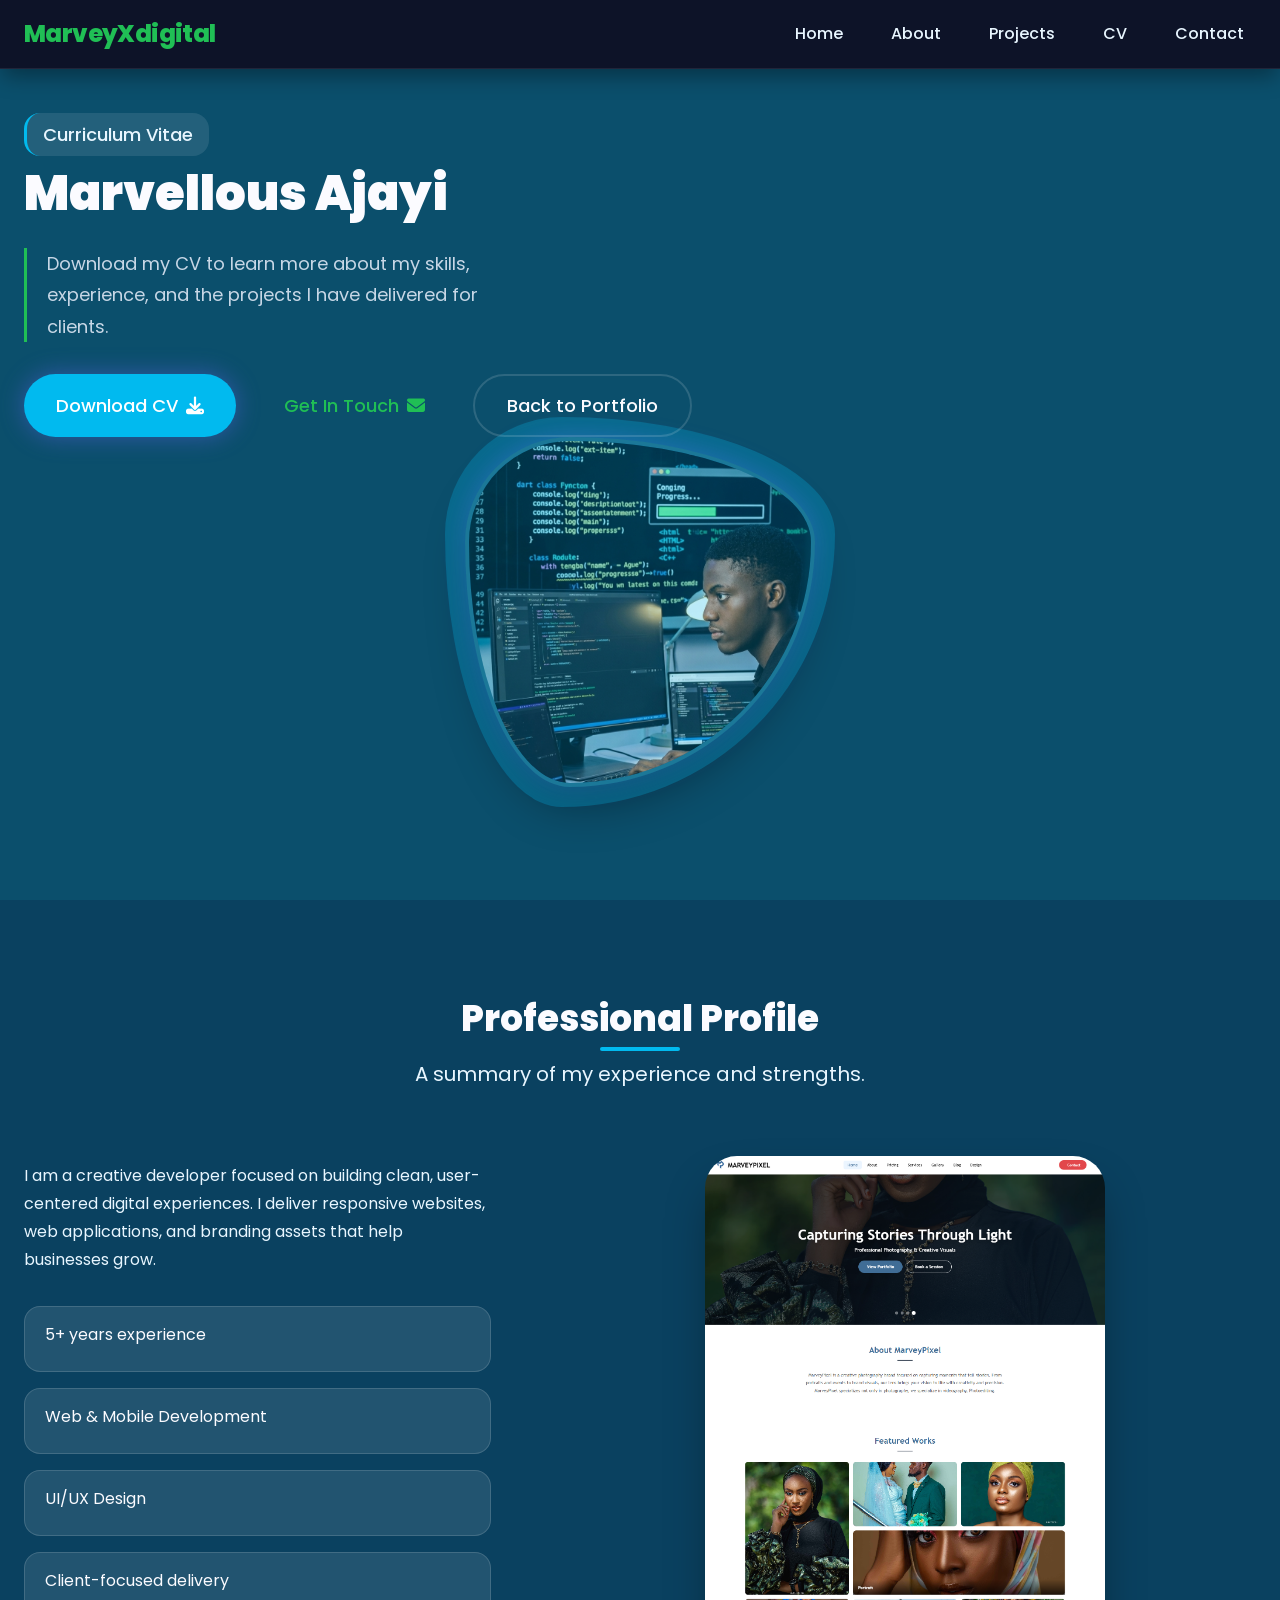
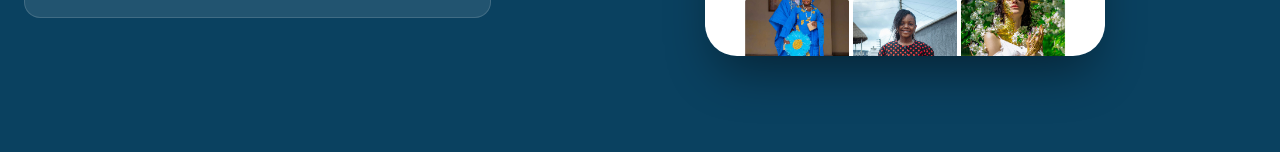
<file: cv.html>
<!doctype html>
<html lang="en">
  <!--
    ========================================
    CV PAGE - IMAGE CUSTOMIZATION GUIDE
    ========================================
    TO ADD YOUR PICTURE:
    1. Save your CV photo to the 'images/' folder
    2. Update the 'src' path in the <img> tags below (search for 'Hero img.png')
    3. Example: src="images/your-photo.jpg"
    
    Images on this page:
    - Hero image (top): Line ~86
    - About image (bottom): Line ~125
    
    For best results, use images that are at least 400x400px
    Supported formats: JPG, PNG, WebP
    ========================================
  -->
  <head>
    <meta charset="UTF-8" />
    <meta name="viewport" content="width=device-width, initial-scale=1.0" />
    <title>Marvellous Ajayi | CV</title>
    <meta
      name="description"
      content="View and download the CV of Marvellous Ajayi."
    />
    <link rel="stylesheet" href="css/style.css" />
    <link rel="stylesheet" href="css/responsive.css" />
    <link rel="stylesheet" href="css/animations.css" />
    <link rel="preconnect" href="https://fonts.googleapis.com" />
    <link rel="preconnect" href="https://fonts.gstatic.com" crossorigin />
    <link
      href="https://fonts.googleapis.com/css2?family=Poppins:wght@300;400;500;600;700;800;900&display=swap"
      rel="stylesheet"
    />
    <link
      rel="stylesheet"
      href="https://cdnjs.cloudflare.com/ajax/libs/font-awesome/6.5.1/css/all.min.css"
      integrity="sha512-DTOQO9RWCH3ppGqcWaEA1BIZOC6xxalwEsw9c2QQeAIftl+Vegovlnee1c9QX4TctnWMn13TZye+giMm8e2LwA=="
      crossorigin="anonymous"
      referrerpolicy="no-referrer"
    />
  </head>
  <body>
    <a href="#main" class="skip-link">Skip to main content</a>
    <header class="header" role="banner">
      <div class="container">
        <a href="index.html" class="logo" aria-label="Portfolio Home"
          >MarveyXdigital</a
        >
        <nav class="main-nav" role="navigation">
          <button
            class="mobile-menu-toggle"
            aria-label="Toggle menu"
            aria-expanded="false"
            aria-controls="nav-list"
          >
            <span></span>
            <span></span>
            <span></span>
          </button>
          <ul class="nav-list" id="nav-list">
            <li><a href="index.html" class="nav-link">Home</a></li>
            <li><a href="index.html#about" class="nav-link">About</a></li>
            <li><a href="projects.html" class="nav-link">Projects</a></li>
            <li><a href="cv.html" class="nav-link active">CV</a></li>
            <li><a href="index.html#contact" class="nav-link">Contact</a></li>
          </ul>
        </nav>
      </div>
    </header>

    <main id="main">
      <section class="section hero" aria-label="CV preview">
        <div class="container">
          <div class="hero-text">
            <div class="hero-greeting animate-on-scroll">
              <span class="greeting-text">Curriculum Vitae</span>
            </div>
            <h1 class="hero-title animate-on-scroll">Marvellous Ajayi</h1>
            <p class="hero-description animate-on-scroll">
              Download my CV to learn more about my skills, experience, and the
              projects I have delivered for clients.
            </p>
            <div class="hero-cta animate-on-scroll">
              <a href="cv.pdf" class="btn btn-primary btn-large" download>
                <span class="btn-text">Download CV</span>
                <span class="btn-icon"><i class="fas fa-download"></i></span>
              </a>
              <a
                href="mailto:ajayimarvellous22@gmail.com?subject=Hello%20Marvellous"
                class="btn btn-secondary btn-large"
              >
                <span class="btn-text">Get In Touch</span>
                <span class="btn-icon"><i class="fas fa-envelope"></i></span>
              </a>
              <a href="index.html" class="btn btn-outline btn-large">
                <span class="btn-text">Back to Portfolio</span>
              </a>
            </div>
          </div>
          <div class="hero-visual animate-on-scroll">
            <div class="hero-image-container">
              <div class="hero-image-bg"></div>
              <!-- TO CUSTOMIZE: Replace 'images/Hero img.png' with your own image path -->
              <img
                src="images/Hero img.png"
                alt="Marvellous Ajayi - Creative Developer"
                class="hero-image"
                id="cvHeroImage"
              />
            </div>
          </div>
        </div>
      </section>

      <section class="section about" aria-label="CV details">
        <div class="container">
          <div class="section-header">
            <h2 class="section-title">Professional Profile</h2>
            <p class="section-subtitle">
              A summary of my experience and strengths.
            </p>
          </div>
          <div class="about-content">
            <div class="about-text animate-on-scroll">
              <div class="about-intro">
                <p class="about-description">
                  I am a creative developer focused on building clean,
                  user-centered digital experiences. I deliver responsive
                  websites, web applications, and branding assets that help
                  businesses grow.
                </p>
              </div>
              <div class="about-highlights">
                <div class="highlight-item">5+ years experience</div>
                <div class="highlight-item">Web & Mobile Development</div>
                <div class="highlight-item">UI/UX Design</div>
                <div class="highlight-item">Client-focused delivery</div>
              </div>
            </div>
            <div class="about-image-wrapper animate-on-scroll">
              <div class="about-image">
                <!-- TO CUSTOMIZE: Replace 'images/Hero img.png' with your own CV photo -->
                <img
                  src="images/screenshot_3_29_2026_10-10-20 PM.png"
                  alt="Marvellous Ajayi"
                  id="cvAboutImage"
                />
              </div>
            </div>
          </div>
        </div>
      </section>
    </main>

    <script src="js/main.js"></script>
    <script>
      // Optional: Image upload helper for CV photos
      document.addEventListener("DOMContentLoaded", () => {
        // You can use this to Allow visitors to view your CV images
        // To change images: manually update the src attributes above, or upload new images to the images/ folder
        const cvHeroImage = document.getElementById("cvHeroImage");
        const cvAboutImage = document.getElementById("cvAboutImage");

        // Log message to help track image loading
        if (cvHeroImage) {
          cvHeroImage.addEventListener("error", () => {
            console.warn(
              "CV hero image not found. Please ensure the image file exists at the specified path.",
            );
          });
        }
      });
    </script>
  </body>
</html>
</file>
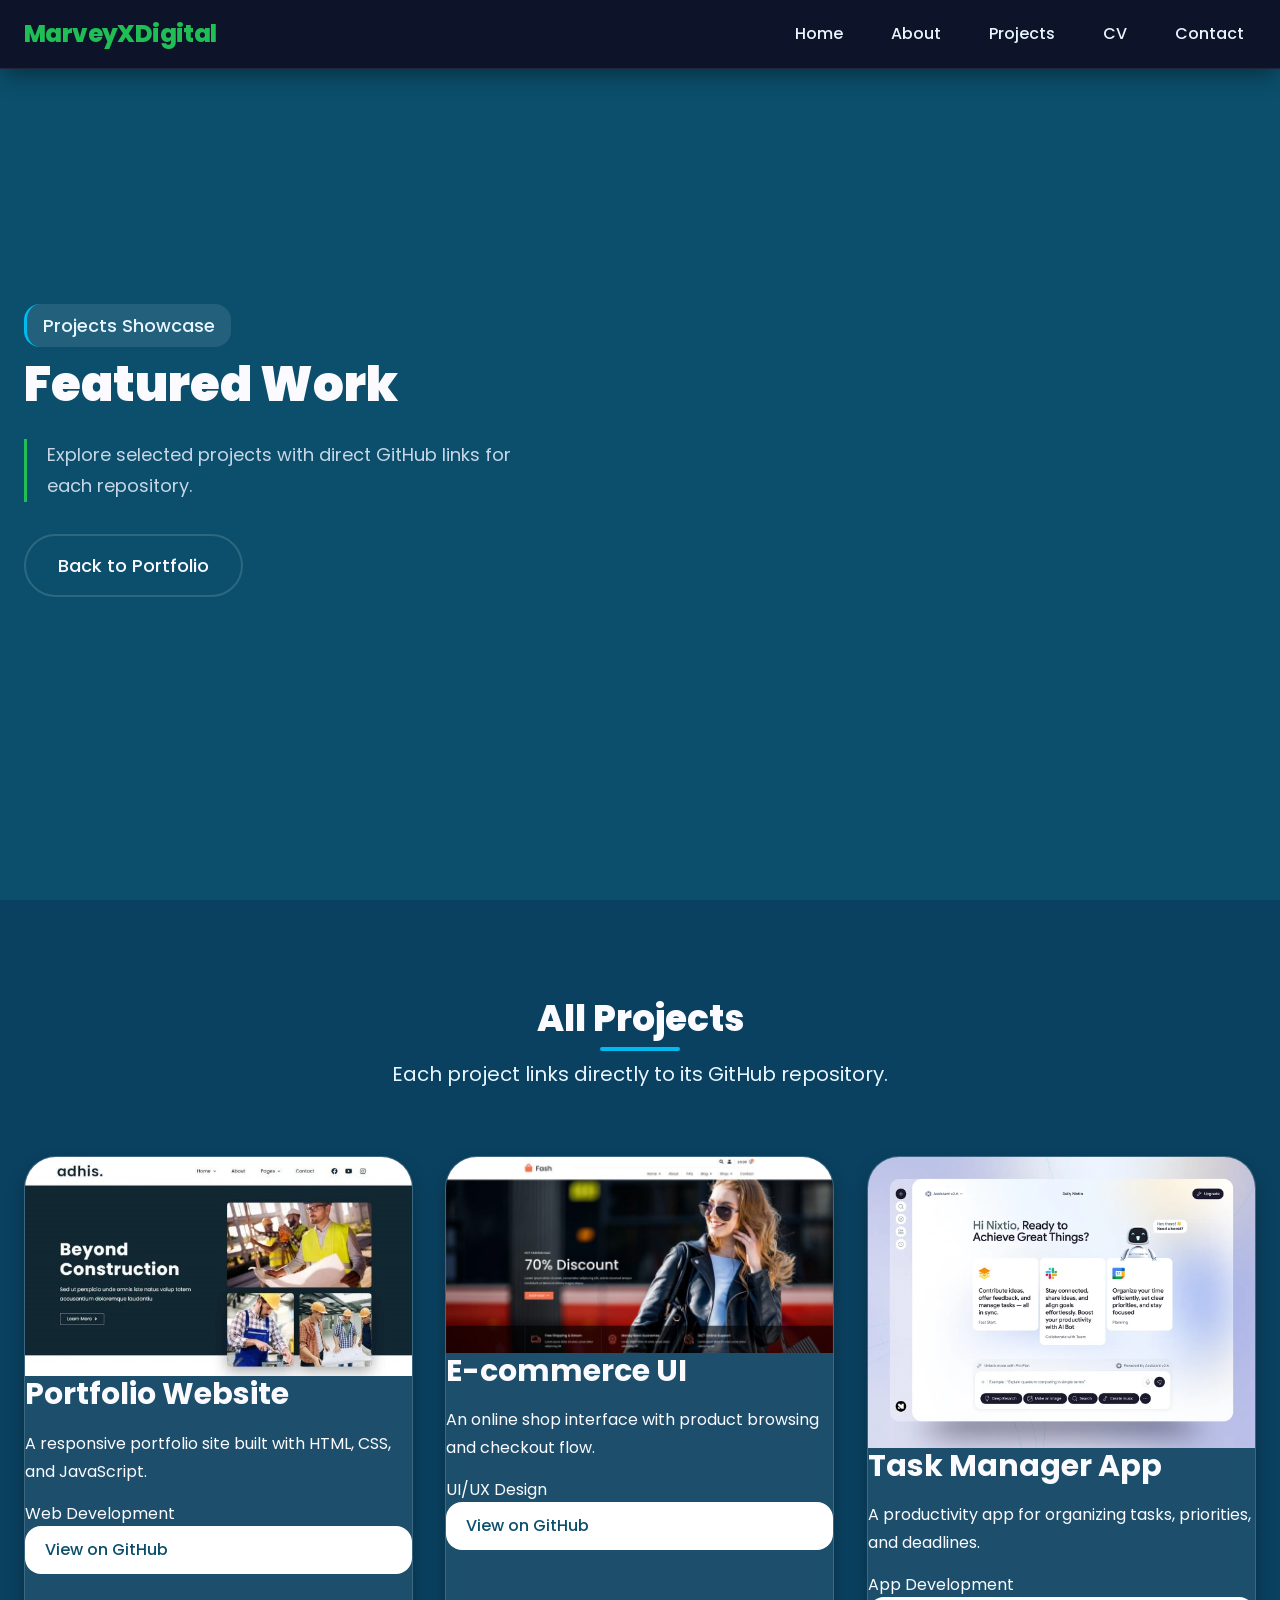
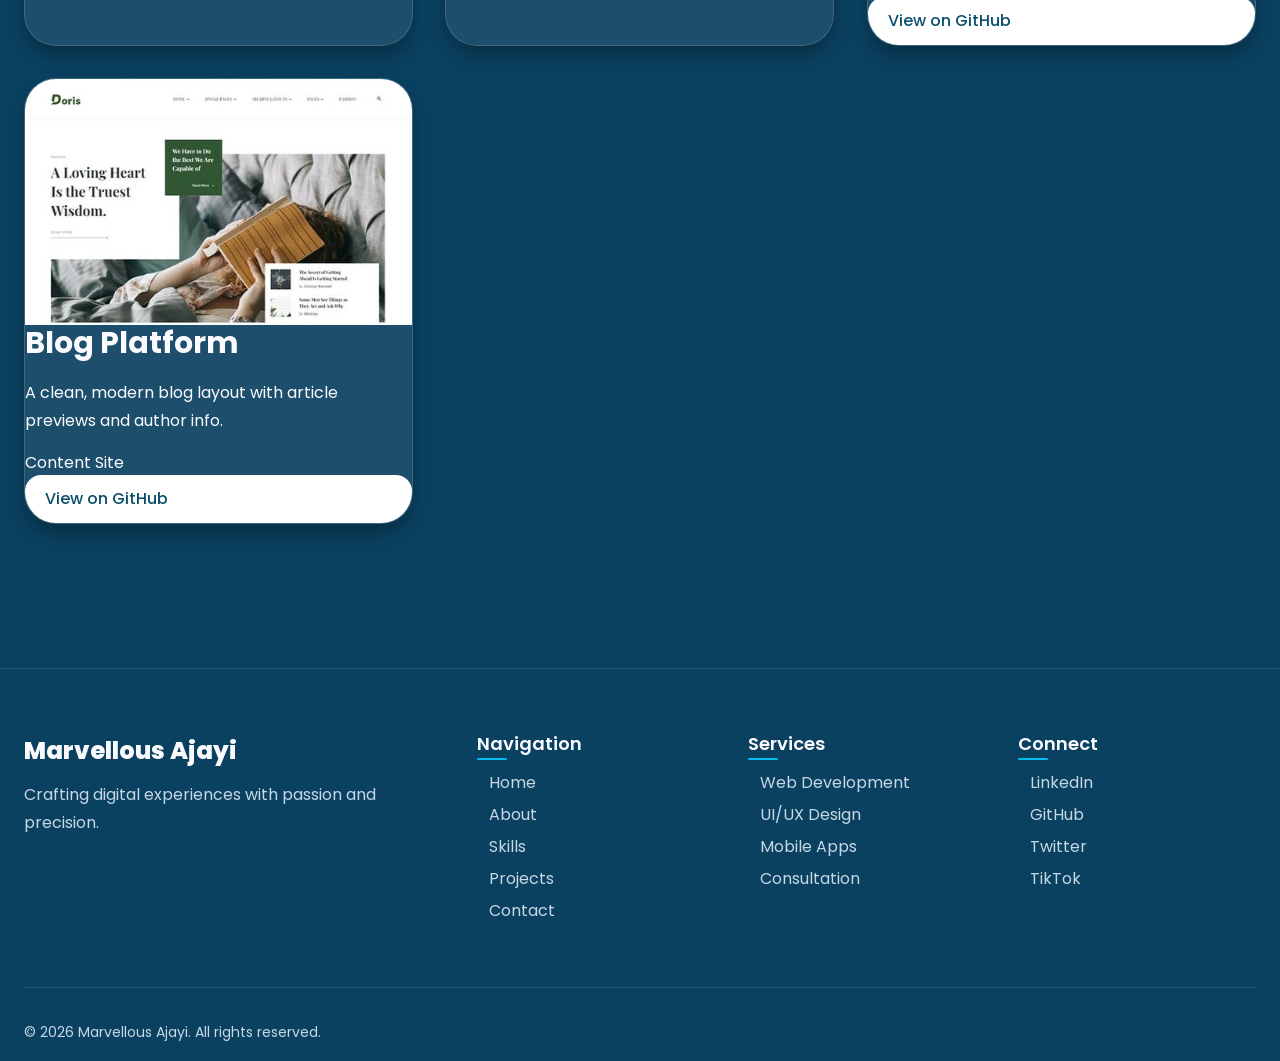
<file: projects.html>
<!doctype html>
<html lang="en">
  <!--
    ========================================
    PROJECTS PAGE - IMAGE CUSTOMIZATION GUIDE
    ========================================
    TO ADD PROJECT IMAGES:
    1. Save project screenshots/images to the 'images/' folder
    2. Build on the project-card structure - each card can have:
       <div class=\"project-image\">
         <img src=\"images/your-project-image.jpg\" alt=\"Project name\" />
       </div>
    3. Update project details like title, description, GitHub link
    
    Each project needs:
    - Title
    - Description
    - GitHub repository link
    - Technology tags
    
    Optional: Add screenshots/featured images for visual appeal
    ========================================
  -->
  <head>
    <meta charset="UTF-8" />
    <meta name="viewport" content="width=device-width, initial-scale=1.0" />
    <title>Marvellous Ajayi | Projects</title>
    <meta
      name="description"
      content="Browse featured projects by Marvellous Ajayi with links to GitHub."
    />
    <link rel="stylesheet" href="css/style.css" />
    <link rel="stylesheet" href="css/responsive.css" />
    <link rel="stylesheet" href="css/animations.css" />
    <link rel="preconnect" href="https://fonts.googleapis.com" />
    <link rel="preconnect" href="https://fonts.gstatic.com" crossorigin />
    <link
      href="https://fonts.googleapis.com/css2?family=Poppins:wght@300;400;500;600;700;800;900&display=swap"
      rel="stylesheet"
    />
    <link
      rel="stylesheet"
      href="https://cdnjs.cloudflare.com/ajax/libs/font-awesome/6.5.1/css/all.min.css"
      integrity="sha512-DTOQO9RWCH3ppGqcWaEA1BIZOC6xxalwEsw9c2QQeAIftl+Vegovlnee1c9QX4TctnWMn13TZye+giMm8e2LwA=="
      crossorigin="anonymous"
      referrerpolicy="no-referrer"
    />
  </head>
  <body>
    <a href="#main" class="skip-link">Skip to main content</a>
    <header class="header" role="banner">
      <div class="container">
        <a href="index.html" class="logo" aria-label="Portfolio Home"
          >MarveyXDigital</a
        >
        <nav class="main-nav" role="navigation">
          <button
            class="mobile-menu-toggle"
            aria-label="Toggle menu"
            aria-expanded="false"
            aria-controls="nav-list"
          >
            <span></span><span></span><span></span>
          </button>
          <ul class="nav-list" id="nav-list">
            <li><a href="index.html" class="nav-link">Home</a></li>
            <li><a href="index.html#about" class="nav-link">About</a></li>
            <li>
              <a href="projects.html" class="nav-link active">Projects</a>
            </li>
            <li><a href="cv.html" class="nav-link">CV</a></li>
            <li><a href="index.html#contact" class="nav-link">Contact</a></li>
          </ul>
        </nav>
      </div>
    </header>

    <main id="main">
      <section class="section hero" aria-label="Projects overview">
        <div class="container">
          <div class="hero-text">
            <div class="hero-greeting animate-on-scroll">
              <span class="greeting-text">Projects Showcase</span>
            </div>
            <h1 class="hero-title animate-on-scroll">Featured Work</h1>
            <p class="hero-description animate-on-scroll">
              Explore selected projects with direct GitHub links for each
              repository.
            </p>
            <div class="hero-cta animate-on-scroll">
              <a href="index.html" class="btn btn-outline btn-large">
                <span class="btn-text">Back to Portfolio</span>
              </a>
            </div>
          </div>
        </div>
      </section>

      <section class="section projects" aria-label="Project gallery">
        <div class="container">
          <div class="section-header">
            <h2 class="section-title">All Projects</h2>
            <p class="section-subtitle">
              Each project links directly to its GitHub repository.
            </p>
          </div>

          <div class="projects-grid">
            <article class="project-card animate-on-scroll">
              <!-- TO CUSTOMIZE: Add project images here or add a featured image field -->
                <img src="images/Real Estate.jpg" alt="Portfolio website" />
              <div class="project-card-header">
                <h3>Portfolio Website</h3>
                <p>
                  A responsive portfolio site built with HTML, CSS, and
                  JavaScript.
                </p>
              </div>
              <div class="project-card-footer">
                <span class="project-tag">Web Development</span>
                <a
                  href="https://github.com/MarveyXdigital/portfolio"
                  target="_blank"
                  rel="noopener noreferrer"
                  class="project-btn"
                  >View on GitHub</a
                >
              </div>
            </article>

            <article class="project-card animate-on-scroll">
              <div class="project-card-header">
                <img src="images/E-commerce.jpg" alt="Portfolio website" />
                <h3>E-commerce UI</h3>
                <p>
                  An online shop interface with product browsing and checkout
                  flow.
                </p>
              </div>
              <div class="project-card-footer">
                <span class="project-tag">UI/UX Design</span>
                <a
                  href="https://github.com/MarveyXdigital/ecommerce-ui"
                  target="_blank"
                  rel="noopener noreferrer"
                  class="project-btn"
                  >View on GitHub</a
                >
              </div>
            </article>

            <article class="project-card animate-on-scroll">
              <div class="project-card-header">
                <img src="images/task manager.webp" alt="Task manager" />
                <h3>Task Manager App</h3>
                <p>
                  A productivity app for organizing tasks, priorities, and
                  deadlines.
                </p>
              </div>
              <div class="project-card-footer">
                <span class="project-tag">App Development</span>
                <a
                  href="https://github.com/MarveyXdigital/task-manager"
                  target="_blank"
                  rel="noopener noreferrer"
                  class="project-btn"
                  >View on GitHub</a
                >
              </div>
            </article>

            <article class="project-card animate-on-scroll">
              <div class="project-card-header">
                <img src="images/Blog.jpg" alt="Blog website" />
                <h3>Blog Platform</h3>
                <p>
                  A clean, modern blog layout with article previews and author
                  info.
                </p>
              </div>
              <div class="project-card-footer">
                <span class="project-tag">Content Site</span>
                <a
                  href="https://github.com/MarveyXdigital/blog-platform"
                  target="_blank"
                  rel="noopener noreferrer"
                  class="project-btn"
                  >View on GitHub</a
                >
              </div>
            </article>
          </div>
        </div>
      </section>
    </main>
              <!-- Enhanced Footer -->
          <footer class="footer">
            <div class="container">
              <div class="footer-content">
                <div class="footer-main">
                  <div class="footer-logo">
                    <a href="index.html" class="gradient-text">Marvellous Ajayi</a>
                    <p class="footer-tagline">
                      Crafting digital experiences with passion and precision.
                    </p>
                  </div>
      
                  <div class="footer-links">
                    <div class="footer-section">
                      <h4>Navigation</h4>
                      <ul>
                        <li><a href="#hero">Home</a></li>
                        <li><a href="#about">About</a></li>
                        <li><a href="#skills">Skills</a></li>
                        <li><a href="#projects">Projects</a></li>
                        <li><a href="#contact">Contact</a></li>
                      </ul>
                    </div>
      
                    <div class="footer-section">
                      <h4>Services</h4>
                      <ul>
                        <li><a href="#">Web Development</a></li>
                        <li><a href="#">UI/UX Design</a></li>
                        <li><a href="#">Mobile Apps</a></li>
                        <li><a href="#">Consultation</a></li>
                      </ul>
                    </div>
      
                    <div class="footer-section">
                      <h4>Connect</h4>
                      <div class="footer-social">
                        <a href="https://www.linkedin.com/in/ajayi-marvellous" aria-label="LinkedIn Profile" target="_blank" rel="noopener noreferrer">LinkedIn</a>
                        <a href="https://github.com/MarveyXdigital" aria-label="GitHub Profile" target="_blank" rel="noopener noreferrer">GitHub</a>
                        <a href="https://twitter.com/Marveyboy01" aria-label="Twitter Profile" target="_blank" rel="noopener noreferrer">Twitter</a>
                        <a href="https://tiktok.com/@marveyxdigital" aria-label="TikTok Profile" target="_blank" rel="noopener noreferrer">TikTok</a>
                      </div>
                    </div>
                  </div>
                </div>
              </div>
      
              <div class="footer-bottom">
                <div class="footer-bottom-content">
                  <p>&copy; 2026 Marvellous Ajayi. All rights reserved.</p>
                </div>
              </div>
            </div>
                <script src="js/main.js"></script>
  </body>
</html>
</file>
<file: css/style.css>
/* 
==============================
    Global Reset & Base Styles
==============================
*/
*,
*::before,
*::after {
  box-sizing: border-box;
}

html {
  overflow-x: hidden;
}

body {
  overflow-x: hidden;
  max-width: 100vw;
}

/* 
==============================
    CSS Custom Properties
==============================
*/
:root {
  /* Brand color palette based on the provided color science */
  --color-primary: #01baef;
  --color-primary-light: #20bf55;
  --color-primary-dark: #0b4f6c;
  --color-secondary: #757575;
  --color-accent: #20bf55;
  --color-success: #20bf55;
  --color-warning: #757575;
  --color-error: #ef4444;

  /* Background Colors - adjusted for the new palette */
  --color-bg-primary: #0b4f6c;
  --color-bg-secondary: #0a4160;
  --color-bg-tertiary: #133b55;
  --color-bg-card: rgba(251, 251, 255, 0.08);
  --color-bg-glass: rgba(251, 251, 255, 0.1);

  /* Text Colors - tuned for contrast and legibility */
  --color-text-primary: #fbfbff;
  --color-text-secondary: #e8f6ff;
  --color-text-tertiary: #c7d7e6;
  --color-text-muted: #a0a0a0;

  /* Border & Divider Colors */
  --color-border: rgba(251, 251, 255, 0.14);
  --color-border-light: rgba(251, 251, 255, 0.08);
  --color-divider: rgba(251, 251, 255, 0.12);

  /* Gradient Definitions removed for a flat color style */
  --gradient-primary: #01baef;
  --gradient-secondary: #0b4f6c;
  --gradient-accent: #20bf55;
  --gradient-text: #fbfbff;

  /* Typography */
  --font-primary:
    "Poppins", -apple-system, BlinkMacSystemFont, "Segoe UI", sans-serif;
  --font-size-xs: 0.75rem;
  --font-size-sm: 0.875rem;
  --font-size-base: 1rem;
  --font-size-lg: 1.125rem;
  --font-size-xl: 1.25rem;
  --font-size-2xl: 1.5rem;
  --font-size-3xl: 1.875rem;
  --font-size-4xl: 2.25rem;
  --font-size-5xl: 3rem;
  --font-size-6xl: 4rem;

  /* Line Heights */
  --line-height-tight: 1.25;
  --line-height-normal: 1.5;
  --line-height-relaxed: 1.75;

  /* Font Weights */
  --font-weight-light: 300;
  --font-weight-normal: 400;
  --font-weight-medium: 500;
  --font-weight-semibold: 600;
  --font-weight-bold: 700;
  --font-weight-extrabold: 800;
  --font-weight-black: 900;

  /* Spacing System */
  --spacing-1: 0.25rem;
  --spacing-2: 0.5rem;
  --spacing-3: 0.75rem;
  --spacing-4: 1rem;
  --spacing-5: 1.25rem;
  --spacing-6: 1.5rem;
  --spacing-8: 2rem;
  --spacing-10: 2.5rem;
  --spacing-12: 3rem;
  --spacing-16: 4rem;
  --spacing-20: 5rem;
  --spacing-24: 6rem;
  --spacing-32: 8rem;

  /* Border Radius */
  --radius-sm: 0.25rem;
  --radius-md: 0.5rem;
  --radius-lg: 1rem;
  --radius-xl: 1.5rem;
  --radius-2xl: 2rem;
  --radius-full: 9999px;

  /* Shadows - Enhanced depth */
  --shadow-sm: 0 2px 4px 0 rgba(0, 0, 0, 0.12);
  --shadow-md: 0 4px 8px -1px rgba(0, 0, 0, 0.25);
  --shadow-lg: 0 10px 20px -3px rgba(0, 0, 0, 0.35);
  --shadow-xl: 0 20px 30px -5px rgba(0, 0, 0, 0.35);
  --shadow-2xl: 0 25px 50px -12px rgba(0, 0, 0, 0.45);

  /* Glow Effects - More vibrant */
  --glow-primary: 0 0 25px rgba(99, 102, 241, 0.45);
  --glow-secondary: 0 0 25px rgba(245, 158, 11, 0.45);
  --glow-accent: 0 0 25px rgba(236, 72, 153, 0.45);

  /* Transitions */
  --transition-fast: 0.15s ease;
  --transition-normal: 0.3s ease;
  --transition-slow: 0.5s ease;
  --transition-all: all 0.3s cubic-bezier(0.4, 0, 0.2, 1);

  /* Animations */
  --animation-duration-fast: 0.3s;
  --animation-duration-normal: 0.6s;
  --animation-duration-slow: 1s;

  /* Z-index layers */
  --z-dropdown: 1000;
  --z-sticky: 1020;
  --z-fixed: 1030;
  --z-modal-backdrop: 1040;
  --z-modal: 1050;
  --z-popover: 1060;
  --z-tooltip: 1070;

  /* Container */
  --container-max-width: 1200px;
  --container-padding: var(--spacing-6);
}

/* 
==============================
    Reset & Base Styles
==============================
*/
*,
*::before,
*::after {
  box-sizing: border-box;
  margin: 0;
  padding: 0;
}

html {
  font-size: 16px;
  scroll-behavior: smooth;
  scroll-padding-top: 80px;
}

body {
  font-family: var(--font-primary);
  font-size: var(--font-size-base);
  line-height: var(--line-height-normal);
  color: var(--color-text-primary);
  background: var(--color-bg-primary);
  overflow-x: hidden;
  min-height: 100vh;
  -webkit-font-smoothing: antialiased;
  -moz-osx-font-smoothing: grayscale;
}

/* Typography */
h1,
h2,
h3,
h4,
h5,
h6 {
  line-height: var(--line-height-tight);
  font-weight: var(--font-weight-bold);
  margin-bottom: var(--spacing-4);
}

h1 {
  font-size: var(--font-size-5xl);
  font-weight: var(--font-weight-black);
}
h2 {
  font-size: var(--font-size-4xl);
  font-weight: var(--font-weight-extrabold);
}
h3 {
  font-size: var(--font-size-3xl);
  font-weight: var(--font-weight-bold);
}
h4 {
  font-size: var(--font-size-2xl);
  font-weight: var(--font-weight-semibold);
}
h5 {
  font-size: var(--font-size-xl);
  font-weight: var(--font-weight-medium);
}
h6 {
  font-size: var(--font-size-lg);
  font-weight: var(--font-weight-medium);
}

p {
  margin-bottom: var(--spacing-4);
  line-height: var(--line-height-relaxed);
}

a {
  color: var(--color-primary-light);
  text-decoration: none;
  transition: var(--transition-all);
}

a:hover,
a:focus {
  color: var(--color-primary);
  outline: none;
}

a:focus-visible {
  outline: 2px solid var(--color-primary);
  outline-offset: 2px;
}

img {
  max-width: 100%;
  height: auto;
  display: block;
}

ul,
ol {
  list-style: none;
}

button,
input,
textarea,
select {
  font-family: inherit;
  font-size: inherit;
  color: inherit;
}

button {
  cursor: pointer;
  border: none;
  background: none;
}

button:focus-visible {
  outline: 2px solid var(--color-primary);
  outline-offset: 2px;
}

/* 
==============================
    Layout Components
==============================
*/
.container {
  width: 100%;
  max-width: var(--container-max-width);
  margin: 0 auto;
  padding: 0 var(--container-padding);
}

.section {
  padding: var(--spacing-20) 0;
  position: relative;
}

.section-header {
  text-align: center;
  margin-bottom: var(--spacing-16);
  position: relative;
  z-index: 1;
}

.section-title {
  font-size: var(--font-size-4xl);
  font-weight: var(--font-weight-extrabold);
  margin-bottom: var(--spacing-4);
  position: relative;
  display: inline-block;
}

.section-title::after {
  content: "";
  position: absolute;
  bottom: -10px;
  left: 50%;
  transform: translateX(-50%);
  width: 80px;
  height: 4px;
  background: var(--gradient-primary);
  border-radius: var(--radius-full);
}

.section-subtitle {
  font-size: var(--font-size-xl);
  color: var(--color-text-secondary);
  max-width: 600px;
  margin: 0 auto;
  line-height: var(--line-height-relaxed);
}

/* 
==============================
    Header & Navigation
==============================
*/
.header {
  position: fixed;
  top: 0;
  left: 0;
  width: 100%;
  background: rgba(15, 15, 35, 0.92);
  backdrop-filter: blur(12px);
  -webkit-backdrop-filter: blur(12px);
  border-bottom: 1px solid var(--color-border-light);
  z-index: var(--z-fixed);
  transition: var(--transition-all);
  box-shadow: var(--shadow-lg);
}

.header.header-scrolled {
  background: rgba(15, 15, 35, 0.98);
  box-shadow: var(--shadow-xl);
}

.header .container {
  display: flex;
  justify-content: space-between;
  align-items: center;
  padding-top: var(--spacing-4);
  padding-bottom: var(--spacing-4);
}

.logo {
  font-size: var(--font-size-2xl);
  font-weight: var(--font-weight-extrabold);
  letter-spacing: -0.025em;
}

.logo-text {
  background: var(--gradient-text);
  background-size: 300% 300%;
  -webkit-background-clip: text;
  background-clip: text;
  -webkit-text-fill-color: transparent;
  animation: gradient-shift 5s ease infinite;
}

.main-nav {
  display: flex;
  align-items: center;
}

.nav-list {
  display: flex;
  gap: var(--spacing-6);
}

.nav-link {
  color: var(--color-text-secondary);
  font-weight: var(--font-weight-medium);
  position: relative;
  padding: var(--spacing-2) var(--spacing-3);
  border-radius: var(--radius-md);
  transition: var(--transition-all);
}

.nav-link::before {
  content: "";
  position: absolute;
  bottom: -2px;
  left: 50%;
  width: 0;
  height: 2px;
  background: var(--gradient-primary);
  transform: translateX(-50%);
  transition: width var(--transition-normal);
}

.nav-link:hover,
.nav-link:focus,
.nav-link.active {
  color: var(--color-text-primary);
  background: var(--color-bg-glass);
}

.nav-link:hover::before,
.nav-link:focus::before,
.nav-link.active::before {
  width: 80%;
}

.mobile-menu-toggle {
  display: none;
  flex-direction: column;
  justify-content: space-between;
  width: 28px;
  height: 21px;
}

.mobile-menu-toggle span {
  display: block;
  height: 3px;
  width: 100%;
  background: var(--color-text-primary);
  border-radius: var(--radius-sm);
  transition: var(--transition-all);
}

/* 
==============================
    Hero Section
==============================
*/
.hero {
  min-height: 100vh;
  display: flex;
  align-items: center;
  position: relative;
  overflow: hidden;
  background: var(--color-bg-primary);
}

.hero-bg {
  position: absolute;
  top: 0;
  left: 0;
  width: 100%;
  height: 100%;
  overflow: hidden;
  z-index: 0;
}

.floating-element {
  position: absolute;
  border-radius: 50%;
  background: var(--gradient-primary);
  opacity: 0.15;
  animation: float 20s ease-in-out infinite;
}

.floating-element-1 {
  width: 200px;
  height: 200px;
  top: 10%;
  left: 10%;
  animation-delay: 0s;
}

.floating-element-2 {
  width: 150px;
  height: 150px;
  top: 60%;
  right: 10%;
  animation-delay: 5s;
}

.floating-element-3 {
  width: 100px;
  height: 100px;
  top: 30%;
  right: 30%;
  animation-delay: 10s;
}

.floating-element-4 {
  width: 80px;
  height: 80px;
  bottom: 20%;
  left: 20%;
  animation-delay: 15s;
}

.floating-element-5 {
  width: 120px;
  height: 120px;
  bottom: 40%;
  right: 50%;
  animation-delay: 7s;
}

.hero-content {
  display: grid;
  grid-template-columns: 1.2fr 0.8fr;
  gap: var(--spacing-16);
  align-items: center;
  z-index: 1;
  position: relative;
}

.hero-text {
  max-width: 100%;
}

.hero-greeting {
  font-size: var(--font-size-lg);
  color: var(--color-text-secondary);
  margin-bottom: var(--spacing-2);
  font-weight: var(--font-weight-medium);
}

.greeting-text {
  display: inline-block;
  position: relative;
  padding: var(--spacing-2) var(--spacing-4);
  background: var(--color-bg-glass);
  border-radius: var(--radius-lg);
  border-left: 3px solid var(--color-primary);
}

.hero-title {
  margin-bottom: var(--spacing-6);
}

.hero-name {
  font-size: var(--font-size-6xl);
  font-weight: var(--font-weight-black);
  background: var(--gradient-text);
  background-size: 300% 300%;
  -webkit-background-clip: text;
  background-clip: text;
  -webkit-text-fill-color: transparent;
  animation: gradient-shift 5s ease infinite;
  line-height: 1.1;
  text-shadow: var(--shadow-sm);
}

.hero-subtitle {
  font-size: var(--font-size-2xl);
  margin-bottom: var(--spacing-6);
  color: var(--color-text-secondary);
  font-weight: var(--font-weight-medium);
  height: 3rem;
  display: flex;
  align-items: center;
}

.typing-text {
  position: relative;
  color: var(--color-primary-light);
}

.cursor {
  animation: blink 1s infinite;
  margin-left: var(--spacing-1);
  color: var(--color-primary);
}

.hero-description {
  font-size: var(--font-size-lg);
  line-height: var(--line-height-relaxed);
  color: var(--color-text-tertiary);
  margin-bottom: var(--spacing-8);
  max-width: 500px;
  position: relative;
  padding-left: var(--spacing-5);
  border-left: 3px solid var(--color-primary-light);
}

.hero-stats {
  display: flex;
  gap: var(--spacing-8);
  margin-bottom: var(--spacing-10);
  background: var(--color-bg-glass);
  padding: var(--spacing-6);
  border-radius: var(--radius-xl);
  box-shadow: var(--shadow-lg);
  border: 1px solid var(--color-border);
}

.stat-item {
  text-align: center;
  position: relative;
}

.stat-item:not(:last-child)::after {
  content: "";
  position: absolute;
  right: calc(-1 * var(--spacing-4));
  top: 50%;
  transform: translateY(-50%);
  height: 70%;
  width: 1px;
  background: var(--color-border);
}

.stat-number {
  display: block;
  font-size: var(--font-size-3xl);
  font-weight: var(--font-weight-bold);
  color: var(--color-primary-light);
  line-height: 1;
  margin-bottom: var(--spacing-2);
  text-shadow: 0 0 10px rgba(99, 102, 241, 0.3);
}

.stat-label {
  font-size: var(--font-size-sm);
  color: var(--color-text-tertiary);
  font-weight: var(--font-weight-medium);
  text-transform: uppercase;
  letter-spacing: 1px;
}

.hero-cta {
  display: flex;
  gap: var(--spacing-4);
  position: relative;
  z-index: 2;
}

.hero-cta a,
.about-actions a,
.hero-cta .btn,
.about-actions .btn {
  position: relative;
  z-index: 2;
  pointer-events: auto;
}

.hero-visual {
  display: flex;
  justify-content: center;
  align-items: center;
  position: relative;
}

.hero-image-container {
  position: relative;
  width: 350px;
  height: 350px;
}

.hero-image-bg {
  position: absolute;
  top: -20px;
  left: -20px;
  width: calc(100% + 40px);
  height: calc(100% + 40px);
  background: var(--gradient-primary);
  border-radius: 30% 70% 70% 30% / 30% 30% 70% 70%;
  opacity: 0.25;
  animation: morphing 15s ease-in-out infinite;
}

@keyframes morphing {
  0% {
    border-radius: 30% 70% 70% 30% / 30% 30% 70% 70%;
  }
  25% {
    border-radius: 58% 42% 75% 25% / 76% 46% 54% 24%;
  }
  50% {
    border-radius: 50% 50% 33% 67% / 55% 27% 73% 45%;
  }
  75% {
    border-radius: 33% 67% 58% 42% / 63% 68% 32% 37%;
  }
  100% {
    border-radius: 30% 70% 70% 30% / 30% 30% 70% 70%;
  }
}

.hero-image {
  width: 100%;
  height: 100%;
  object-fit: cover;
  border-radius: 30% 70% 70% 30% / 30% 30% 70% 70%;
  border: 4px solid var(--color-bg-glass);
  box-shadow: var(--shadow-2xl), var(--glow-primary);
  animation: morphing 15s ease-in-out infinite;
}

.hero-badge {
  position: absolute;
  bottom: 20px;
  right: 20px;
  background: var(--color-bg-glass);
  backdrop-filter: blur(10px);
  padding: var(--spacing-3) var(--spacing-4);
  border-radius: var(--radius-full);
  border: 1px solid var(--color-border);
  display: flex;
  align-items: center;
  gap: var(--spacing-2);
  font-size: var(--font-size-sm);
  font-weight: var(--font-weight-medium);
  box-shadow: var(--shadow-lg);
}

.badge-indicator {
  width: 8px;
  height: 8px;
  background: var(--color-success);
  border-radius: 50%;
  animation: pulse 2s ease-in-out infinite;
}

.scroll-indicator {
  position: absolute;
  bottom: var(--spacing-8);
  left: 50%;
  transform: translateX(-50%);
  display: flex;
  flex-direction: column;
  align-items: center;
  gap: var(--spacing-2);
  opacity: 0.7;
  z-index: 1;
  transition: opacity 0.3s ease;
}

.scroll-indicator:hover {
  opacity: 1;
}

.mouse {
  width: 24px;
  height: 40px;
  border: 2px solid var(--color-text-tertiary);
  border-radius: 12px;
  position: relative;
}

.wheel {
  width: 4px;
  height: 8px;
  background: var(--color-text-tertiary);
  border-radius: 2px;
  position: absolute;
  top: 8px;
  left: 50%;
  transform: translateX(-50%);
  animation: scroll-wheel 2s ease-in-out infinite;
}

.scroll-text {
  font-size: var(--font-size-xs);
  color: var(--color-text-tertiary);
  text-transform: uppercase;
  letter-spacing: 1px;
  font-weight: var(--font-weight-medium);
}

/* 
==============================
    Button Components
==============================
*/
.btn {
  display: inline-flex;
  align-items: center;
  justify-content: center;
  gap: var(--spacing-2);
  padding: var(--spacing-3) var(--spacing-6);
  border-radius: var(--radius-full);
  font-weight: var(--font-weight-medium);
  font-size: var(--font-size-base);
  text-decoration: none;
  border: none;
  cursor: pointer;
  transition: var(--transition-all);
  position: relative;
  overflow: hidden;
  white-space: nowrap;
}

.btn-large {
  padding: var(--spacing-4) var(--spacing-8);
  font-size: var(--font-size-lg);
}

.btn-primary {
  background: var(--gradient-primary);
  color: white;
  box-shadow: var(--glow-primary);
}

.btn-primary:hover,
.btn-primary:focus {
  transform: translateY(-3px);
  box-shadow: var(--shadow-xl), var(--glow-primary);
  color: white;
}

.btn-outline {
  background: transparent;
  color: var(--color-text-primary);
  border: 2px solid var(--color-border);
  backdrop-filter: blur(10px);
}

.btn-outline:hover,
.btn-outline:focus {
  background: var(--color-bg-glass);
  border-color: var(--color-primary);
  color: var(--color-primary);
  transform: translateY(-3px);
  box-shadow: var(--shadow-lg);
}

.btn-icon {
  font-size: var(--font-size-lg);
  transition: transform var(--transition-normal);
}

.btn:hover .btn-icon,
.btn:focus .btn-icon {
  transform: translateX(3px);
}

/* Ripple effect for buttons */
.btn::after {
  content: "";
  position: absolute;
  top: 50%;
  left: 50%;
  width: 5px;
  height: 5px;
  background: rgba(255, 255, 255, 0.4);
  opacity: 0;
  border-radius: 100%;
  transform: scale(1, 1) translate(-50%);
  transform-origin: 50% 50%;
}

.btn:focus:not(:active)::after {
  animation: ripple 0.8s ease-out;
}

@keyframes ripple {
  0% {
    transform: scale(0, 0);
    opacity: 0.5;
  }
  20% {
    transform: scale(25, 25);
    opacity: 0.3;
  }
  100% {
    opacity: 0;
    transform: scale(40, 40);
  }
}

/* 
==============================
    About Section
==============================
*/
.about {
  background: var(--color-bg-secondary);
  position: relative;
}

.about-content {
  display: grid;
  grid-template-columns: 0.8fr 1.2fr;
  gap: var(--spacing-16);
  align-items: center;
}

.about-image-wrapper {
  position: relative;
  display: flex;
  justify-content: center;
}

.about-image {
  position: relative;
  width: 400px;
  height: 500px;
  border-radius: var(--radius-2xl);
  overflow: hidden;
  box-shadow: var(--shadow-2xl);
}

.about-image img {
  width: 100%;
  height: 100%;
  object-fit: cover;
  transition: transform 0.5s ease;
}

.about-image:hover img {
  transform: scale(1.05);
}

.image-frame {
  position: absolute;
  top: -15px;
  left: -15px;
  width: calc(100% + 30px);
  height: calc(100% + 30px);
  border: 2px solid var(--color-primary);
  border-radius: var(--radius-2xl);
  z-index: -1;
}

.experience-badge {
  position: absolute;
  bottom: -20px;
  right: 20px;
  background: var(--gradient-primary);
  padding: var(--spacing-6);
  border-radius: var(--radius-xl);
  text-align: center;
  color: white;
  box-shadow: var(--shadow-xl);
  min-width: 120px;
}

.experience-badge .number {
  display: block;
  font-size: var(--font-size-3xl);
  font-weight: var(--font-weight-bold);
  line-height: 1;
}

.experience-badge .text {
  font-size: var(--font-size-sm);
  font-weight: var(--font-weight-medium);
  opacity: 0.9;
}

.about-intro {
  margin-bottom: var(--spacing-8);
}

.about-heading {
  color: var(--color-text-primary);
  margin-bottom: var(--spacing-4);
  font-size: var(--font-size-3xl);
  position: relative;
  display: inline-block;
}

.about-heading::after {
  content: "";
  position: absolute;
  bottom: -8px;
  left: 0;
  width: 60px;
  height: 3px;
  background: var(--gradient-primary);
  border-radius: var(--radius-full);
}

.about-description {
  color: var(--color-text-secondary);
  line-height: var(--line-height-relaxed);
}

.about-highlights {
  margin-bottom: var(--spacing-8);
  display: grid;
  grid-template-columns: repeat(auto-fit, minmax(250px, 1fr));
  gap: var(--spacing-4);
}

.highlight-item {
  display: flex;
  align-items: flex-start;
  gap: var(--spacing-4);
  margin-bottom: var(--spacing-2);
  background: var(--color-bg-glass);
  padding: var(--spacing-4) var(--spacing-5);
  border-radius: var(--radius-lg);
  border: 1px solid var(--color-border);
  transition: var(--transition-all);
  height: 100%;
}

.highlight-item:hover {
  transform: translateY(-5px);
  box-shadow: var(--shadow-lg);
  border-color: var(--color-primary-light);
}

.highlight-icon {
  font-size: var(--font-size-2xl);
  width: 50px;
  height: 50px;
  background: var(--gradient-primary);
  border-radius: var(--radius-lg);
  display: flex;
  align-items: center;
  justify-content: center;
  color: white;
  flex-shrink: 0;
}

.highlight-content h4 {
  color: var(--color-text-primary);
  margin-bottom: var(--spacing-2);
  font-size: var(--font-size-lg);
}

.highlight-content p {
  color: var(--color-text-tertiary);
  margin: 0;
}

.about-details {
  margin-bottom: var(--spacing-8);
  background: var(--color-bg-glass);
  padding: var(--spacing-6);
  border-radius: var(--radius-xl);
  border: 1px solid var(--color-border);
}

.detail-grid {
  display: grid;
  grid-template-columns: repeat(2, 1fr);
  gap: var(--spacing-4);
}

.detail-item {
  display: flex;
  align-items: center;
  gap: var(--spacing-3);
}

.detail-label {
  color: var(--color-text-tertiary);
  font-weight: var(--font-weight-medium);
  min-width: 80px;
}

.detail-value {
  color: var(--color-text-primary);
  font-weight: var(--font-weight-medium);
}

.detail-value.highlight {
  color: var(--color-success);
  font-weight: var(--font-weight-semibold);
}

.about-actions {
  display: flex;
  gap: var(--spacing-4);
}

.section-bg-elements {
  position: absolute;
  top: 0;
  left: 0;
  width: 100%;
  height: 100%;
  overflow: hidden;
  z-index: 0;
}

.bg-shape {
  position: absolute;
  border-radius: 50%;
  background: var(--gradient-accent);
  opacity: 0.05;
}

.bg-shape-1 {
  width: 300px;
  height: 300px;
  top: 20%;
  right: -150px;
  animation: float 25s ease-in-out infinite;
}

.bg-shape-2 {
  width: 200px;
  height: 200px;
  bottom: 20%;
  left: -100px;
  animation: float 30s ease-in-out infinite reverse;
}

/* 
==============================
    Skills Section
==============================
*/
.skills {
  background: var(--color-bg-primary);
}

.skills-content {
  max-width: 100%;
}

.skills-container {
  display: grid;
  grid-template-columns: repeat(2, 1fr);
  gap: var(--spacing-8);
  margin-bottom: var(--spacing-16);
}

.skill-category {
  background: var(--color-bg-card);
  backdrop-filter: blur(10px);
  padding: var(--spacing-8);
  border-radius: var(--radius-2xl);
  border: 1px solid var(--color-border);
  box-shadow: var(--shadow-lg);
  transition: var(--transition-all);
}

.skill-category:hover {
  transform: translateY(-5px);
  box-shadow: var(--shadow-xl);
  border-color: var(--color-primary-light);
}

.category-header {
  display: flex;
  align-items: center;
  gap: var(--spacing-4);
  margin-bottom: var(--spacing-6);
}

.category-icon {
  font-size: var(--font-size-3xl);
  width: 60px;
  height: 60px;
  background: var(--gradient-primary);
  border-radius: var(--radius-lg);
  display: flex;
  align-items: center;
  justify-content: center;
  color: white;
  flex-shrink: 0;
}

.category-title {
  color: var(--color-text-primary);
  margin: 0;
  position: relative;
}

.category-title::after {
  content: "";
  position: absolute;
  bottom: -8px;
  left: 0;
  width: 40px;
  height: 3px;
  background: var(--gradient-primary);
  border-radius: var(--radius-full);
}

.skill-bars {
  display: flex;
  flex-direction: column;
  gap: var(--spacing-5);
}

.skill-item {
  width: 100%;
}

.skill-info {
  display: flex;
  justify-content: space-between;
  align-items: center;
  margin-bottom: var(--spacing-2);
}

.skill-name {
  font-weight: var(--font-weight-medium);
  color: var(--color-text-primary);
}

.skill-percentage {
  font-size: var(--font-size-sm);
  color: var(--color-primary-light);
  font-weight: var(--font-weight-semibold);
  background: var(--color-bg-glass);
  padding: var(--spacing-1) var(--spacing-2);
  border-radius: var(--radius-full);
}

.skill-bar {
  height: 8px;
  background: var(--color-bg-tertiary);
  border-radius: var(--radius-full);
  overflow: hidden;
  position: relative;
}

.skill-level {
  height: 100%;
  background: var(--gradient-primary);
  border-radius: var(--radius-full);
  width: 0;
  transition: width 1.5s cubic-bezier(0.25, 0.46, 0.45, 0.94);
  position: relative;
  overflow: hidden;
}

.skill-level::after {
  content: "";
  position: absolute;
  top: 0;
  left: 0;
  right: 0;
  bottom: 0;
  background: rgba(255, 255, 255, 0.08);
}

.tech-stack {
  text-align: center;
}

.tech-title {
  margin-bottom: var(--spacing-8);
  color: var(--color-text-primary);
  position: relative;
  display: inline-block;
}

.tech-title::after {
  content: "";
  position: absolute;
  bottom: -8px;
  left: 50%;
  transform: translateX(-50%);
  width: 60px;
  height: 3px;
  background: var(--gradient-primary);
  border-radius: var(--radius-full);
}

.tech-grid {
  display: grid;
  grid-template-columns: repeat(auto-fit, minmax(120px, 1fr));
  gap: var(--spacing-6);
}

.tech-item {
  background: var(--color-bg-card);
  backdrop-filter: blur(10px);
  padding: var(--spacing-6);
  border-radius: var(--radius-xl);
  border: 1px solid var(--color-border);
  text-align: center;
  transition: var(--transition-all);
  cursor: pointer;
}

.tech-item:hover {
  transform: translateY(-8px);
  background: var(--color-bg-glass);
  border-color: var(--color-primary);
  box-shadow: var(--glow-primary);
}

.tech-icon {
  font-size: var(--font-size-3xl);
  margin-bottom: var(--spacing-3);
  display: block;
  transition: transform 0.3s ease;
}

.tech-item:hover .tech-icon {
  transform: scale(1.2);
}

.tech-name {
  color: var(--color-text-secondary);
  font-weight: var(--font-weight-medium);
  font-size: var(--font-size-sm);
}

.tech-item:hover .tech-name {
  color: var(--color-text-primary);
}

/* 
==============================
    Projects Section
==============================
*/
.projects {
  background: var(--color-bg-secondary);
}

.projects-filter {
  display: flex;
  justify-content: center;
  gap: var(--spacing-4);
  margin-bottom: var(--spacing-12);
  flex-wrap: wrap;
}

.filter-btn {
  padding: var(--spacing-3) var(--spacing-6);
  background: var(--color-bg-card);
  color: var(--color-text-secondary);
  border: 1px solid var(--color-border);
  border-radius: var(--radius-full);
  font-weight: var(--font-weight-medium);
  transition: var(--transition-all);
  backdrop-filter: blur(10px);
}

.filter-btn:hover,
.filter-btn:focus,
.filter-btn.active {
  background: var(--gradient-primary);
  color: white;
  border-color: transparent;
  transform: translateY(-2px);
  box-shadow: var(--glow-primary);
}

.projects-grid {
  display: grid;
  grid-template-columns: repeat(auto-fit, minmax(350px, 1fr));
  gap: var(--spacing-8);
  margin-bottom: var(--spacing-12);
}

.project-card {
  background: var(--color-bg-card);
  backdrop-filter: blur(10px);
  border-radius: var(--radius-2xl);
  border: 1px solid var(--color-border);
  overflow: hidden;
  transition: var(--transition-all);
  box-shadow: var(--shadow-lg);
  display: flex;
  flex-direction: column;
}

.project-card:hover {
  transform: translateY(-8px);
  box-shadow: var(--shadow-2xl);
  border-color: var(--color-primary);
}

.project-image {
  position: relative;
  height: 250px;
  overflow: hidden;
}

.project-image img {
  width: 100%;
  height: 100%;
  object-fit: cover;
  transition: transform var(--transition-slow);
}

.project-card:hover .project-image img {
  transform: scale(1.05);
}

.project-overlay {
  position: absolute;
  top: 0;
  left: 0;
  width: 100%;
  height: 100%;
  background: rgba(10, 10, 26, 0.75);
  display: flex;
  align-items: center;
  justify-content: center;
  opacity: 0;
  transition: var(--transition-all);
}

.project-card:hover .project-overlay {
  opacity: 1;
}

.project-actions {
  display: flex;
  gap: var(--spacing-4);
  transform: translateY(20px);
  opacity: 0;
  transition: all 0.4s ease 0.1s;
}

.project-card:hover .project-actions {
  transform: translateY(0);
  opacity: 1;
}

.project-btn {
  display: flex;
  align-items: center;
  gap: var(--spacing-2);
  padding: var(--spacing-3) var(--spacing-5);
  background: white;
  color: var(--color-bg-primary);
  border-radius: var(--radius-lg);
  font-weight: var(--font-weight-medium);
  transition: var(--transition-all);
  text-decoration: none;
}

.project-btn:hover,
.project-btn:focus {
  transform: translateY(-2px);
  box-shadow: var(--shadow-lg);
  color: var(--color-bg-primary);
  background: var(--color-secondary);
}

.project-content {
  padding: var(--spacing-6);
  flex: 1;
  display: flex;
  flex-direction: column;
}

.project-header {
  display: flex;
  justify-content: space-between;
  align-items: flex-start;
  margin-bottom: var(--spacing-4);
}

.project-title {
  color: var(--color-text-primary);
  margin: 0;
  font-size: var(--font-size-xl);
  position: relative;
  padding-bottom: var(--spacing-2);
}

.project-title::after {
  content: "";
  position: absolute;
  bottom: 0;
  left: 0;
  width: 40px;
  height: 3px;
  background: var(--gradient-primary);
  border-radius: var(--radius-full);
}

.project-category {
  font-size: var(--font-size-sm);
  color: var(--color-primary-light);
  font-weight: var(--font-weight-medium);
  background: var(--color-bg-glass);
  padding: var(--spacing-1) var(--spacing-3);
  border-radius: var(--radius-full);
  border: 1px solid var(--color-border);
}

.project-description {
  color: var(--color-text-secondary);
  line-height: var(--line-height-relaxed);
  margin-bottom: var(--spacing-5);
  flex: 1;
}

.project-features {
  display: flex;
  flex-wrap: wrap;
  gap: var(--spacing-2);
  margin-bottom: var(--spacing-5);
}

.feature {
  font-size: var(--font-size-xs);
  background: var(--color-bg-tertiary);
  color: var(--color-text-secondary);
  padding: var(--spacing-1) var(--spacing-3);
  border-radius: var(--radius-full);
  font-weight: var(--font-weight-medium);
  border: 1px solid var(--color-border);
  transition: var(--transition-all);
}

.project-card:hover .feature {
  background: var(--color-bg-glass);
  border-color: var(--color-primary-light);
}

.project-stats {
  display: flex;
  justify-content: space-between;
  align-items: center;
  background: var(--color-bg-glass);
  padding: var(--spacing-3) var(--spacing-4);
  border-radius: var(--radius-lg);
  border: 1px solid var(--color-border);
}

.stat {
  display: flex;
  flex-direction: column;
  gap: var(--spacing-1);
}

.stat-label {
  font-size: var(--font-size-xs);
  color: var(--color-text-tertiary);
  font-weight: var(--font-weight-medium);
}

.stat-value {
  font-size: var(--font-size-sm);
  color: var(--color-text-primary);
  font-weight: var(--font-weight-semibold);
}

.projects-cta {
  text-align: center;
}

/* 
==============================
    Contact Section
==============================
*/
.contact {
  background: var(--color-bg-primary);
  position: relative;
}

.contact-container {
  display: grid;
  grid-template-columns: 1fr 1.2fr;
  gap: var(--spacing-16);
}

.contact-info {
  background: var(--color-bg-card);
  backdrop-filter: blur(10px);
  padding: var(--spacing-8);
  border-radius: var(--radius-2xl);
  border: 1px solid var(--color-border);
  box-shadow: var(--shadow-lg);
  height: fit-content;
  transition: var(--transition-all);
  position: relative;
  z-index: 1;
  pointer-events: auto;
}

.contact-info:hover {
  box-shadow: var(--shadow-xl);
  border-color: var(--color-primary-light);
}

.contact-intro {
  margin-bottom: var(--spacing-8);
}

.contact-heading {
  color: var(--color-text-primary);
  margin-bottom: var(--spacing-4);
  position: relative;
  display: inline-block;
}

.contact-heading::after {
  content: "";
  position: absolute;
  bottom: -8px;
  left: 0;
  width: 40px;
  height: 3px;
  background: var(--gradient-primary);
  border-radius: var(--radius-full);
}

.contact-description {
  color: var(--color-text-secondary);
  line-height: var(--line-height-relaxed);
}

.contact-methods {
  margin-bottom: var(--spacing-8);
}

.contact-item {
  display: flex;
  align-items: center;
  gap: var(--spacing-4);
  margin-bottom: var(--spacing-6);
  padding: var(--spacing-4);
  background: var(--color-bg-glass);
  border-radius: var(--radius-lg);
  border: 1px solid var(--color-border);
  transition: var(--transition-all);
}

.contact-item:hover {
  background: var(--color-bg-tertiary);
  transform: translateX(5px);
  border-color: var(--color-primary-light);
}

.contact-icon {
  font-size: var(--font-size-2xl);
  width: 50px;
  height: 50px;
  background: var(--gradient-primary);
  border-radius: var(--radius-lg);
  display: flex;
  align-items: center;
  justify-content: center;
  color: white;
  flex-shrink: 0;
}

.contact-details h4 {
  color: var(--color-text-primary);
  margin-bottom: var(--spacing-1);
  font-size: var(--font-size-lg);
}

.contact-details p {
  color: var(--color-text-secondary);
  margin: 0;
}

.contact-details a {
  color: var(--color-primary-light);
  transition: var(--transition-all);
}

.contact-details a:hover,
.contact-details a:focus {
  color: var(--color-primary);
}

.social-section {
  margin-bottom: var(--spacing-4);
}

.social-title {
  color: var(--color-text-primary);
  margin-bottom: var(--spacing-4);
  font-size: var(--font-size-lg);
  position: relative;
  display: inline-block;
}

.social-title::after {
  content: "";
  position: absolute;
  bottom: -5px;
  left: 0;
  width: 30px;
  height: 2px;
  background: var(--gradient-primary);
  border-radius: var(--radius-full);
}

.social-links {
  display: flex;
  gap: var(--spacing-3);
  flex-wrap: wrap;
}

.social-link {
  display: flex;
  align-items: center;
  gap: var(--spacing-2);
  padding: var(--spacing-3) var(--spacing-4);
  background: var(--color-bg-glass);
  border: 1px solid var(--color-border);
  border-radius: var(--radius-lg);
  color: var(--color-text-secondary);
  transition: var(--transition-all);
  text-decoration: none;
}

.social-link:hover,
.social-link:focus {
  background: var(--color-bg-tertiary);
  border-color: var(--color-primary);
  color: var(--color-primary);
  transform: translateY(-2px);
  box-shadow: var(--shadow-md);
}

.social-icon {
  font-size: var(--font-size-lg);
}

.social-name {
  font-weight: var(--font-weight-medium);
  font-size: var(--font-size-sm);
}

.contact-form {
  background: var(--color-bg-card);
  backdrop-filter: blur(10px);
  padding: var(--spacing-8);
  border-radius: var(--radius-2xl);
  border: 1px solid var(--color-border);
  box-shadow: var(--shadow-lg);
  transition: var(--transition-all);
  max-width: 100%;
  overflow: hidden;
  position: relative;
  z-index: 1;
  pointer-events: auto;
}

.contact-form:hover {
  box-shadow: var(--shadow-xl);
  border-color: var(--color-primary-light);
}

.form-header {
  margin-bottom: var(--spacing-8);
}

.form-header h3 {
  color: var(--color-text-primary);
  margin-bottom: var(--spacing-2);
  position: relative;
  display: inline-block;
}

.form-header h3::after {
  content: "";
  position: absolute;
  bottom: -8px;
  left: 0;
  width: 40px;
  height: 3px;
  background: var(--gradient-primary);
  border-radius: var(--radius-full);
}

.form-header p {
  color: var(--color-text-secondary);
  margin: 0;
}

.form-grid {
  display: grid;
  grid-template-columns: repeat(2, 1fr);
  gap: var(--spacing-6);
  margin-bottom: var(--spacing-6);
}

.form-group {
  margin-bottom: var(--spacing-6);
}

.form-group label {
  display: block;
  margin-bottom: var(--spacing-2);
  color: var(--color-text-secondary);
  font-weight: var(--font-weight-medium);
}

.form-group input,
.form-group select,
.form-group textarea {
  width: 100%;
  padding: var(--spacing-4);
  background: var(--color-bg-glass);
  border: 1px solid var(--color-border);
  border-radius: var(--radius-lg);
  color: var(--color-text-primary);
  font-size: var(--font-size-base);
  transition: var(--transition-all);
  backdrop-filter: blur(10px);
}

.form-group input:focus,
.form-group select:focus,
.form-group textarea:focus {
  outline: none;
  border-color: var(--color-primary);
  box-shadow: 0 0 0 3px rgba(99, 102, 241, 0.15);
  transform: translateY(-2px);
}

.form-group input:hover,
.form-group select:hover,
.form-group textarea:hover {
  border-color: var(--color-primary-light);
}

.form-group input::placeholder,
.form-group textarea::placeholder {
  color: var(--color-text-muted);
}

.btn-full {
  width: 100%;
}

.contact-info,
.contact-form {
  position: relative;
  z-index: 1;
}

.contact-bg-elements {
  position: absolute;
  top: 0;
  left: 0;
  width: 100%;
  height: 100%;
  overflow: hidden;
  z-index: -1;
  pointer-events: none;
}

.contact-shape {
  position: absolute;
  border-radius: 50%;
  background: var(--gradient-secondary);
  opacity: 0.03;
  pointer-events: none;
}

.contact-shape-1 {
  width: 400px;
  height: 400px;
  top: 10%;
  right: -200px;
  animation: float 35s ease-in-out infinite;
}

.contact-shape-2 {
  width: 250px;
  height: 250px;
  bottom: 20%;
  left: -125px;
  animation: float 40s ease-in-out infinite reverse;
}

/* 
==============================
    Footer
==============================
*/
.footer {
  background: var(--color-bg-secondary);
  border-top: 1px solid var(--color-border);
  position: relative;
}

.footer-content {
  padding: var(--spacing-16) 0 var(--spacing-8);
}

.footer-main {
  display: grid;
  grid-template-columns: 1fr 2fr;
  gap: var(--spacing-16);
  margin-bottom: var(--spacing-8);
}

.footer-logo a {
  font-size: var(--font-size-2xl);
  font-weight: var(--font-weight-extrabold);
  background: var(--gradient-text);
  background-size: 300% 300%;
  -webkit-background-clip: text;
  background-clip: text;
  -webkit-text-fill-color: transparent;
  animation: gradient-shift 5s ease infinite;
}

.footer-tagline {
  color: var(--color-text-tertiary);
  margin-top: var(--spacing-3);
  margin-bottom: 0;
}

.footer-links {
  display: grid;
  grid-template-columns: repeat(3, 1fr);
  gap: var(--spacing-8);
}

.footer-section h4 {
  color: var(--color-text-primary);
  margin-bottom: var(--spacing-4);
  font-size: var(--font-size-lg);
  position: relative;
  display: inline-block;
}

.footer-section h4::after {
  content: "";
  position: absolute;
  bottom: -5px;
  left: 0;
  width: 30px;
  height: 2px;
  background: var(--gradient-primary);
  border-radius: var(--radius-full);
}

.footer-section ul {
  display: flex;
  flex-direction: column;
  gap: var(--spacing-2);
}

.footer-section a {
  color: var(--color-text-tertiary);
  transition: var(--transition-all);
  position: relative;
  padding-left: var(--spacing-3);
}

.footer-section a::before {
  content: "→";
  position: absolute;
  left: 0;
  opacity: 0;
  transform: translateX(-10px);
  transition: var(--transition-all);
}

.footer-section a:hover,
.footer-section a:focus {
  color: var(--color-primary);
  transform: translateX(3px);
  padding-left: var(--spacing-5);
}

.footer-section a:hover::before,
.footer-section a:focus::before {
  opacity: 1;
  transform: translateX(0);
}

.footer-social {
  display: flex;
  flex-direction: column;
  gap: var(--spacing-2);
}

.footer-bottom {
  padding-top: var(--spacing-8);
  border-top: 1px solid var(--color-border);
}

.footer-bottom-content {
  display: flex;
  justify-content: space-between;
  align-items: center;
  color: var(--color-text-tertiary);
  font-size: var(--font-size-sm);
}

.heart {
  color: var(--color-accent);
  animation: pulse 2s ease-in-out infinite;
}

.back-to-top {
  position: fixed;
  bottom: var(--spacing-8);
  right: var(--spacing-8);
  width: 50px;
  height: 50px;
  background: var(--gradient-primary);
  border: none;
  border-radius: 50%;
  color: white;
  font-size: var(--font-size-lg);
  cursor: pointer;
  opacity: 0;
  visibility: hidden;
  transform: translateY(20px);
  transition: var(--transition-all);
  z-index: var(--z-fixed);
  box-shadow: var(--shadow-lg);
}

.back-to-top.visible {
  opacity: 1;
  visibility: visible;
  transform: translateY(0);
}

.back-to-top:hover,
.back-to-top:focus {
  transform: translateY(-5px);
  box-shadow: var(--shadow-xl), var(--glow-primary);
}

/* 
==============================
    Utility Classes
==============================
*/
.gradient-text {
  color: var(--color-text-primary);
  background: none;
  -webkit-background-clip: border-box;
  background-clip: border-box;
  -webkit-text-fill-color: unset;
  animation: none;
  display: inline-block;
}

.skip-link {
  position: absolute;
  top: -40px;
  left: 6px;
  background: var(--color-primary);
  color: white;
  padding: 8px;
  text-decoration: none;
  border-radius: 4px;
  z-index: var(--z-modal);
}

.skip-link:focus {
  top: 6px;
}

.sr-only {
  position: absolute;
  width: 1px;
  height: 1px;
  padding: 0;
  margin: -1px;
  overflow: hidden;
  clip: rect(0, 0, 0, 0);
  white-space: nowrap;
  border: 0;
}

/* Particles for hero section */
.particles-container {
  position: absolute;
  top: 0;
  left: 0;
  width: 100%;
  height: 100%;
  overflow: hidden;
  z-index: 0;
}

.particle {
  position: absolute;
  border-radius: 50%;
  background: var(--color-primary);
  opacity: 0.1;
  animation: float 20s ease-in-out infinite alternate;
}

/* Error states */
.error-message {
  color: var(--color-error);
  font-size: var(--font-size-sm);
  margin-top: var(--spacing-1);
  opacity: 0;
  transform: translateY(-10px);
  transition: var(--transition-all);
}

.error-message.visible {
  opacity: 1;
  transform: translateY(0);
}

.form-group input.invalid,
.form-group select.invalid,
.form-group textarea.invalid {
  border-color: var(--color-error);
  box-shadow: 0 0 0 3px rgba(239, 68, 68, 0.1);
}

.form-success {
  background: var(--color-success);
  color: white;
  padding: var(--spacing-4);
  border-radius: var(--radius-lg);
  margin-top: var(--spacing-4);
  opacity: 0;
  transform: translateY(10px);
  transition: var(--transition-all);
}

.form-success.visible {
  opacity: 1;
  transform: translateY(0);
}

/* Loading button state */
.btn.loading .btn-text,
.btn.loading .btn-icon {
  opacity: 0;
}

.btn.loading .btn-loading {
  display: block;
  position: absolute;
  top: 50%;
  left: 50%;
  transform: translate(-50%, -50%);
}

/* No scroll for body when mobile menu is open */
body.no-scroll {
  overflow: hidden;
}

/* Fade in animation for sections */
@keyframes fadeIn {
  from {
    opacity: 0;
  }
  to {
    opacity: 1;
  }
}

.fade-in {
  animation: fadeIn 1s ease forwards;
}

/* Accessibility improvements */
@media (prefers-reduced-motion: reduce) {
  *,
  *::before,
  *::after {
    animation-duration: 0.01ms !important;
    animation-iteration-count: 1 !important;
    transition-duration: 0.01ms !important;
    scroll-behavior: auto !important;
  }

  .animate-on-scroll {
    opacity: 1;
    transform: translateY(0);
  }
}

/* High contrast mode */
@media (prefers-contrast: more) {
  :root {
    --color-bg-glass: rgba(255, 255, 255, 0.15);
    --color-border: rgba(255, 255, 255, 0.3);
  }

  .btn-primary,
  .tech-item,
  .skill-level,
  .experience-badge,
  .highlight-icon,
  .contact-icon {
    background: var(--color-primary) !important;
    background-image: none !important;
  }
}
</file>
<file: css/responsive.css>
/* 
==============================
    Media Queries
==============================
*/

/* Extra small devices (portrait phones, less than 576px) */
@media screen and (max-width: 575px) {
  /* Base Typography */
  html {
    font-size: 14px;
  }

  h1 {
    font-size: 2.2rem;
  }

  h2 {
    font-size: 1.8rem;
  }

  h3 {
    font-size: 1.4rem;
  }

  .section {
    padding: var(--spacing-12) 0;
  }

  .section-header {
    margin-bottom: var(--spacing-8);
  }

  /* Header & Navigation */
  .mobile-menu-toggle {
    display: flex;
    z-index: 101;
  }

  .nav-list {
    position: fixed;
    top: 0;
    right: 0;
    height: 100vh;
    width: 75%;
    max-width: 300px;
    background-color: var(--color-bg-secondary);
    flex-direction: column;
    justify-content: center;
    padding: var(--spacing-16);
    transform: translateX(100%);
    opacity: 0;
    visibility: hidden;
    transition: all var(--transition-normal);
    z-index: 100;
    box-shadow: -5px 0 15px rgba(0, 0, 0, 0.2);
  }

  .nav-list.mobile-active {
    transform: translateX(0);
    opacity: 1;
    visibility: visible;
  }

  .nav-list li {
    margin-bottom: var(--spacing-4);
  }

  .nav-link {
    font-size: var(--font-size-lg);
    padding: var(--spacing-3) var(--spacing-4);
    display: block;
  }

  /* Hero Section */
  .hero {
    padding: 100px 0 var(--spacing-16);
  }

  .hero-content {
    grid-template-columns: 1fr;
    gap: var(--spacing-10);
  }

  .hero-text {
    text-align: center;
  }

  .hero-greeting {
    justify-content: center;
  }

  .hero-description {
    padding-left: 0;
    border-left: none;
    text-align: center;
    margin-left: auto;
    margin-right: auto;
  }

  .hero-stats {
    justify-content: center;
  }

  .hero-cta {
    flex-direction: column;
    gap: var(--spacing-4);
  }

  .btn {
    width: 100%;
  }

  .hero-visual {
    order: -1;
  }

  .hero-image-container {
    width: 280px;
    height: 280px;
  }

  /* About Section */
  .about-content {
    grid-template-columns: 1fr;
    gap: var(--spacing-10);
  }

  .about-image {
    width: 100%;
    max-width: 320px;
    height: 400px;
    margin: 0 auto;
  }

  .about-text {
    text-align: center;
  }

  .about-heading::after {
    left: 50%;
    transform: translateX(-50%);
  }

  .about-highlights {
    max-width: 100%;
    grid-template-columns: 1fr;
  }

  .highlight-item {
    flex-direction: column;
    text-align: center;
  }

  .highlight-icon {
    margin: 0 auto var(--spacing-4);
  }

  .about-details {
    padding: var(--spacing-4);
  }

  .detail-grid {
    grid-template-columns: 1fr;
    gap: var(--spacing-3);
  }

  .about-actions {
    flex-direction: column;
    gap: var(--spacing-4);
  }

  /* Skills Section */
  .skills-container {
    grid-template-columns: 1fr;
    gap: var(--spacing-8);
  }

  .skill-category {
    padding: var(--spacing-6);
  }

  .tech-grid {
    grid-template-columns: repeat(2, 1fr);
    gap: var(--spacing-4);
  }

  /* Projects Section */
  .projects-filter {
    flex-wrap: nowrap;
    overflow-x: auto;
    padding-bottom: var(--spacing-4);
    margin-bottom: var(--spacing-8);
    -webkit-overflow-scrolling: touch;
    justify-content: flex-start;
  }

  .filter-btn {
    flex: 0 0 auto;
    white-space: nowrap;
    font-size: var(--font-size-sm);
    padding: var(--spacing-2) var(--spacing-4);
  }

  .projects-grid {
    grid-template-columns: 1fr;
    gap: var(--spacing-6);
  }

  .project-card {
    max-width: 100%;
  }

  .project-content {
    padding: var(--spacing-4);
  }

  .project-header {
    flex-direction: column;
    gap: var(--spacing-2);
  }

  .project-category {
    align-self: flex-start;
  }

  /* Contact Section */
  .contact-container {
    grid-template-columns: 1fr;
    gap: var(--spacing-8);
  }

  .contact-info,
  .contact-form {
    padding: var(--spacing-6);
  }

  .contact-item {
    flex-direction: column;
    text-align: center;
    padding: var(--spacing-4);
  }

  .contact-icon {
    margin-bottom: var(--spacing-3);
  }

  .social-links {
    justify-content: center;
  }

  .form-grid {
    grid-template-columns: 1fr;
    gap: var(--spacing-4);
  }

  /* Contact Form - Send Message Section */
  .contact-form {
    padding: var(--spacing-5);
  }

  .form-header {
    text-align: center;
    margin-bottom: var(--spacing-5);
  }

  .form-header h3 {
    font-size: 1.4rem;
  }

  .form-header p {
    font-size: var(--font-size-sm);
  }

  .form-group {
    margin-bottom: var(--spacing-4);
  }

  .form-group label {
    font-size: var(--font-size-sm);
  }

  .form-group input,
  .form-group select,
  .form-group textarea {
    padding: var(--spacing-3);
    font-size: var(--font-size-sm);
  }

  .form-group textarea {
    min-height: 100px;
  }

  .contact-form .btn {
    width: 100%;
    padding: var(--spacing-3) var(--spacing-5);
    font-size: var(--font-size-base);
  }

  /* Footer */
  .footer-main {
    grid-template-columns: 1fr;
    gap: var(--spacing-8);
    text-align: center;
  }

  .footer-logo {
    margin-bottom: var(--spacing-4);
  }

  .footer-links {
    grid-template-columns: 1fr;
    gap: var(--spacing-8);
  }

  .footer-section h4::after {
    left: 50%;
    transform: translateX(-50%);
  }

  .footer-section ul {
    align-items: center;
  }

  .footer-section a {
    padding-left: 0;
  }

  .footer-section a:hover,
  .footer-section a:focus {
    transform: none;
    padding-left: 0;
  }

  .footer-section a::before {
    content: none;
  }

  .footer-social {
    align-items: center;
  }

  .footer-bottom-content {
    flex-direction: column;
    gap: var(--spacing-3);
    text-align: center;
  }

  .back-to-top {
    right: var(--spacing-4);
    bottom: var(--spacing-4);
  }
}

/* Small devices (landscape phones, 576px to 767px) */
@media screen and (min-width: 576px) and (max-width: 767px) {
  /* Base Typography */
  html {
    font-size: 15px;
  }

  /* Spacing */
  .section {
    padding: var(--spacing-16) 0;
  }

  /* Header & Navigation */
  .mobile-menu-toggle {
    display: flex;
    z-index: 101;
  }

  .nav-list {
    position: fixed;
    top: 0;
    right: 0;
    height: 100vh;
    width: 70%;
    max-width: 320px;
    background-color: var(--color-bg-secondary);
    flex-direction: column;
    justify-content: center;
    padding: var(--spacing-16);
    transform: translateX(100%);
    opacity: 0;
    visibility: hidden;
    transition: all var(--transition-normal);
    z-index: 100;
    box-shadow: -5px 0 15px rgba(0, 0, 0, 0.2);
  }

  .nav-list.mobile-active {
    transform: translateX(0);
    opacity: 1;
    visibility: visible;
  }

  .nav-list li {
    margin-bottom: var(--spacing-4);
  }

  /* Hero Section */
  .hero-content {
    grid-template-columns: 1fr;
    gap: var(--spacing-12);
  }

  .hero-visual {
    order: -1;
    display: flex;
    justify-content: center;
  }

  .hero-image-container {
    width: 300px;
    height: 300px;
  }

  /* About Section */
  .about-content {
    grid-template-columns: 1fr;
    gap: var(--spacing-12);
    text-align: center;
  }

  .about-image {
    max-width: 350px;
    margin: 0 auto;
  }

  .about-heading::after {
    left: 50%;
    transform: translateX(-50%);
  }

  .about-highlights {
    grid-template-columns: 1fr;
  }

  /* Skills Section */
  .skills-container {
    grid-template-columns: 1fr;
    gap: var(--spacing-8);
  }

  /* Projects Grid */
  .projects-grid {
    grid-template-columns: repeat(2, 1fr);
    gap: var(--spacing-6);
  }

  /* Contact Section */
  .contact-container {
    grid-template-columns: 1fr;
    gap: var(--spacing-8);
  }

  /* Footer */
  .footer-main {
    grid-template-columns: 1fr;
    gap: var(--spacing-8);
  }

  .footer-links {
    grid-template-columns: repeat(3, 1fr);
  }
}

/* Medium devices (tablets, 768px to 991px) */
@media screen and (min-width: 768px) and (max-width: 991px) {
  /* Spacing */
  .section {
    padding: var(--spacing-16) 0;
  }

  /* Header & Navigation */
  .nav-list {
    gap: var(--spacing-4);
  }

  /* Hero Section */
  .hero-content {
    gap: var(--spacing-8);
  }

  .hero-name {
    font-size: var(--font-size-5xl);
  }

  /* About Section */
  .about-content {
    grid-template-columns: 1fr;
    gap: var(--spacing-12);
    text-align: center;
  }

  .about-image-wrapper {
    margin: 0 auto;
  }

  .about-heading::after {
    left: 50%;
    transform: translateX(-50%);
  }

  .about-highlights {
    max-width: 100%;
    grid-template-columns: repeat(2, 1fr);
  }

  /* Projects Grid */
  .projects-grid {
    grid-template-columns: repeat(2, 1fr);
  }

  /* Contact Section */
  .contact-container {
    grid-template-columns: 1fr;
    gap: var(--spacing-12);
  }

  .contact-info {
    display: grid;
    grid-template-columns: repeat(3, 1fr);
    gap: var(--spacing-6);
    align-items: start;
  }

  .contact-intro {
    grid-column: span 3;
  }

  .contact-methods {
    grid-column: span 3;
    display: grid;
    grid-template-columns: repeat(3, 1fr);
    gap: var(--spacing-4);
    margin-bottom: var(--spacing-6);
  }

  .contact-item {
    flex-direction: column;
    text-align: center;
  }

  .contact-icon {
    margin: 0 auto var(--spacing-3);
  }

  .social-section {
    grid-column: span 3;
    text-align: center;
  }

  .social-title::after {
    left: 50%;
    transform: translateX(-50%);
  }

  .social-links {
    justify-content: center;
  }

  /* Contact Form - Send Message Section */
  .contact-form {
    padding: var(--spacing-6);
  }

  .form-grid {
    grid-template-columns: 1fr;
    gap: var(--spacing-5);
  }

  .form-group {
    margin-bottom: var(--spacing-5);
  }

  .form-group input,
  .form-group select,
  .form-group textarea {
    padding: var(--spacing-4);
  }

  .contact-form .btn {
    width: 100%;
  }
}

/* Large devices (desktops, 992px to 1199px) */
@media screen and (min-width: 992px) and (max-width: 1199px) {
  /* Hero Section */
  .hero-content {
    gap: var(--spacing-8);
  }

  /* Projects Grid */
  .projects-grid {
    grid-template-columns: repeat(3, 1fr);
  }

  /* Contact Section */
  .contact-container {
    grid-template-columns: 1fr 1fr;
    gap: var(--spacing-8);
  }
}

/* Extra large devices (large desktops, 1200px and up) */
@media screen and (min-width: 1200px) {
  /* Increase spacing for larger screens */
  .section {
    padding: var(--spacing-24) 0;
  }

  /* Container Max Width */
  .container {
    max-width: 1400px;
  }

  /* Hero Section */
  .hero-content {
    gap: var(--spacing-20);
  }

  .hero-name {
    font-size: var(--font-size-6xl);
  }

  /* Projects Grid */
  .projects-grid {
    grid-template-columns: repeat(3, 1fr);
  }
}

/* 
==============================
    Specific Feature Queries
==============================
*/

/* For devices that support hover */
@media (hover: hover) {
  .nav-link:hover {
    transform: translateY(-2px);
  }

  .project-card:hover {
    transform: translateY(-8px) scale(1.02);
  }

  .tech-item:hover {
    transform: translateY(-8px) scale(1.05);
  }

  .highlight-item:hover {
    transform: translateY(-5px);
  }

  .social-link:hover {
    transform: translateY(-3px);
  }
}

/* For reduced motion preferences */
@media (prefers-reduced-motion: reduce) {
  * {
    animation-duration: 0.01ms !important;
    animation-iteration-count: 1 !important;
    transition-duration: 0.01ms !important;
    scroll-behavior: auto !important;
  }

  .animate-on-scroll {
    opacity: 1;
    transform: translateY(0);
    transition: none;
  }

  .floating-element,
  .hero-image-bg,
  .badge-indicator,
  .btn:hover,
  .project-card:hover,
  .tech-item:hover {
    animation: none !important;
    transform: none !important;
  }
}

/* High-contrast mode support */
@media (prefers-contrast: more) {
  :root {
    --color-text-primary: #ffffff;
    --color-text-secondary: #ffffff;
    --color-text-tertiary: #e0e0e0;
    --color-primary: #8c85ff;
    --color-primary-light: #aaa5ff;
    --color-secondary: #ff85a1;
    --color-bg-primary: #000000;
    --color-bg-secondary: #0a0a0a;
    --color-bg-tertiary: #151515;
    --color-bg-card: rgba(30, 30, 30, 0.95);
    --color-border: rgba(255, 255, 255, 0.3);
  }

  .gradient-text {
    -webkit-text-fill-color: var(--color-text-primary);
    background: none;
  }

  .btn-primary {
    background: var(--color-primary);
    color: black;
  }

  .project-card,
  .skill-category,
  .contact-item,
  .about-details,
  .tech-item,
  .highlight-item {
    border: 2px solid white;
  }
}

/* Dark mode preference */
@media (prefers-color-scheme: dark) {
  /* Already dark theme, but we could make some subtle adjustments */
  :root {
    --color-text-primary: #ffffff;
    --color-text-secondary: #f0f0ff;
  }
}

/* Print styles */
@media print {
  body {
    background-color: white;
    color: black;
    font-size: 12pt;
  }

  .header,
  .footer,
  .hero-bg,
  .section-bg-elements,
  .contact-bg-elements,
  .scroll-indicator,
  .contact-form,
  .hero-cta,
  .about-actions,
  .projects-filter,
  .projects-cta,
  .back-to-top {
    display: none !important;
  }

  .container {
    width: 100%;
    max-width: none;
    padding: 0;
    margin: 0;
  }

  .section {
    padding: 1cm 0;
    page-break-inside: avoid;
    border-bottom: 1pt solid #ddd;
  }

  .hero-content,
  .about-content,
  .skills-container,
  .projects-grid,
  .contact-container {
    display: block;
  }

  .hero-visual,
  .about-image-wrapper,
  .contact-info {
    margin-bottom: 1cm;
  }

  .gradient-text {
    -webkit-text-fill-color: black;
    background: none;
    color: black;
  }

  a {
    color: black;
    text-decoration: underline;
  }

  h1,
  h2,
  h3,
  h4,
  h5,
  h6 {
    color: black;
    page-break-after: avoid;
  }

  img {
    max-width: 100% !important;
    page-break-inside: avoid;
  }

  p,
  h2,
  h3 {
    orphans: 3;
    widows: 3;
  }

  .project-card {
    page-break-inside: avoid;
    border: 1pt solid #ddd;
    margin-bottom: 1cm;
  }
}
</file>
<file: css/animations.css>
/* 
==============================
    Core Animation Keyframes
==============================
*/

/* Gradient Text Animation - Smoother flow */
@keyframes gradient-shift {
  0% {
    background-position: 0% 50%;
  }
  50% {
    background-position: 100% 50%;
  }
  100% {
    background-position: 0% 50%;
  }
}

/* Enhanced Fade Animations */
@keyframes fadeIn {
  from {
    opacity: 0;
  }
  to {
    opacity: 1;
  }
}

@keyframes fadeInUp {
  from {
    opacity: 0;
    transform: translateY(20px);
  }
  to {
    opacity: 1;
    transform: translateY(0);
  }
}

@keyframes fadeInDown {
  from {
    opacity: 0;
    transform: translateY(-20px);
  }
  to {
    opacity: 1;
    transform: translateY(0);
  }
}

@keyframes fadeInLeft {
  from {
    opacity: 0;
    transform: translateX(-20px);
  }
  to {
    opacity: 1;
    transform: translateX(0);
  }
}

@keyframes fadeInRight {
  from {
    opacity: 0;
    transform: translateX(20px);
  }
  to {
    opacity: 1;
    transform: translateX(0);
  }
}

/* Scale Animations */
@keyframes scaleIn {
  from {
    opacity: 0;
    transform: scale(0.95);
  }
  to {
    opacity: 1;
    transform: scale(1);
  }
}

@keyframes scaleUp {
  from {
    transform: scale(1);
  }
  to {
    transform: scale(1.05);
  }
}

/* Pulse Animation - Refined */
@keyframes pulse {
  0%,
  100% {
    transform: scale(1);
    opacity: 1;
  }
  50% {
    transform: scale(1.05);
    opacity: 0.8;
  }
}

/* Floating Animation - Optimized */
@keyframes float {
  0%,
  100% {
    transform: translateY(0px);
  }
  50% {
    transform: translateY(-20px);
  }
}

/* Bounce Animation */
@keyframes bounce {
  0%,
  20%,
  50%,
  80%,
  100% {
    transform: translateY(0);
  }
  40% {
    transform: translateY(-10px);
  }
  60% {
    transform: translateY(-5px);
  }
}

/* Shimmer Effect */
@keyframes shimmer {
  0% {
    transform: translateX(-100%);
  }
  100% {
    transform: translateX(200%);
  }
}

/* Typing Effect */
@keyframes blink {
  0%,
  50% {
    opacity: 1;
  }
  51%,
  100% {
    opacity: 0;
  }
}

/* Scroll Wheel Animation */
@keyframes scroll-wheel {
  0% {
    opacity: 1;
    transform: translateX(-50%) translateY(0);
  }
  100% {
    opacity: 0;
    transform: translateX(-50%) translateY(15px);
  }
}

/* Rotate Animation */
@keyframes rotate {
  from {
    transform: rotate(0deg);
  }
  to {
    transform: rotate(360deg);
  }
}

/* Morphing Animation for Hero Image */
@keyframes morphing {
  0% {
    border-radius: 30% 70% 70% 30% / 30% 30% 70% 70%;
  }
  25% {
    border-radius: 58% 42% 75% 25% / 76% 46% 54% 24%;
  }
  50% {
    border-radius: 50% 50% 33% 67% / 55% 27% 73% 45%;
  }
  75% {
    border-radius: 33% 67% 58% 42% / 63% 68% 32% 37%;
  }
  100% {
    border-radius: 30% 70% 70% 30% / 30% 30% 70% 70%;
  }
}

/* Ripple effect for buttons */
@keyframes ripple {
  0% {
    transform: scale(0, 0);
    opacity: 0.5;
  }
  20% {
    transform: scale(25, 25);
    opacity: 0.3;
  }
  100% {
    opacity: 0;
    transform: scale(40, 40);
  }
}

/* Glow Pulse Animation */
@keyframes glowPulse {
  0%,
  100% {
    box-shadow: 0 0 15px rgba(99, 102, 241, 0.3);
  }
  50% {
    box-shadow: 0 0 25px rgba(99, 102, 241, 0.6);
  }
}

/* Slide in from Bottom */
@keyframes slideInFromBottom {
  from {
    transform: translateY(50px);
    opacity: 0;
  }
  to {
    transform: translateY(0);
    opacity: 1;
  }
}

/* 
==============================
    Animation Classes & Effects
==============================
*/

/* Scroll-triggered animations - performance optimized */
.animate-on-scroll {
  opacity: 0;
  transform: translateY(30px);
  transition:
    opacity 0.8s ease-out,
    transform 0.8s ease-out;
  will-change: opacity, transform;
}

.animate-in {
  opacity: 1;
  transform: translateY(0);
}

/* Staggered animation delays - fewer classes for better performance */
.delay-100 {
  transition-delay: 0.1s;
}
.delay-200 {
  transition-delay: 0.2s;
}
.delay-300 {
  transition-delay: 0.3s;
}
.delay-400 {
  transition-delay: 0.4s;
}
.delay-500 {
  transition-delay: 0.5s;
}
.delay-600 {
  transition-delay: 0.6s;
}
.delay-700 {
  transition-delay: 0.7s;
}

/* Hero section specific animations - simplified */
.hero-greeting .greeting-text {
  opacity: 0;
  animation: fadeInUp 0.8s ease 0.2s forwards;
}

.hero-name {
  opacity: 0;
  animation: fadeInUp 0.8s ease 0.4s forwards;
}

.typing-text {
  opacity: 0;
  animation: fadeInUp 0.8s ease 0.6s forwards;
}

.hero-description {
  opacity: 0;
  animation: fadeInUp 0.8s ease 0.8s forwards;
}

.hero-stats {
  opacity: 0;
  animation: fadeInUp 0.8s ease 1s forwards;
}

.hero-cta {
  opacity: 0;
  animation: fadeInUp 0.8s ease 1.2s forwards;
}

.hero-visual {
  opacity: 0;
  animation: fadeInRight 1s ease 0.8s forwards;
}

/* Button hover animations - more subtle */
.btn {
  position: relative;
  overflow: hidden;
  transition:
    transform 0.3s ease,
    box-shadow 0.3s ease;
}

.btn::before {
  content: "";
  position: absolute;
  top: 0;
  left: -100%;
  width: 100%;
  height: 100%;
  background: rgba(255, 255, 255, 0.15);
  transition: left 0.6s ease;
  pointer-events: none;
}

.btn:hover::before,
.btn:focus::before {
  left: 100%;
}

.btn-icon {
  transition: transform 0.3s ease;
}

.btn:hover .btn-icon,
.btn:focus .btn-icon {
  transform: translateX(3px);
}

/* Skill bar animations - optimized */
.skill-level {
  width: 0;
  transition: width 1.2s cubic-bezier(0.25, 0.46, 0.45, 0.94);
}

.skill-category.animate-in .skill-level {
  width: var(--level);
}

/* Project card animations - more efficient */
.project-card {
  transition:
    transform 0.4s ease,
    box-shadow 0.4s ease,
    border-color 0.4s ease;
}

.project-image img {
  transition: transform 0.8s ease;
}

.project-overlay {
  transition: opacity 0.4s ease;
}

.project-actions {
  transform: translateY(10px);
  opacity: 0;
  transition:
    transform 0.4s ease,
    opacity 0.4s ease;
}

/* Tech stack animations - simplified */
.tech-item {
  transition:
    transform 0.4s ease,
    box-shadow 0.4s ease,
    border-color 0.4s ease;
}

.tech-icon {
  transition: transform 0.4s ease;
}

/* Contact form animations - optimized */
.contact-item {
  transition:
    transform 0.3s ease,
    background-color 0.3s ease,
    border-color 0.3s ease;
}

.social-link {
  transition:
    transform 0.3s ease,
    background-color 0.3s ease,
    color 0.3s ease,
    border-color 0.3s ease;
}

.form-group input,
.form-group select,
.form-group textarea {
  transition:
    transform 0.3s ease,
    border-color 0.3s ease,
    box-shadow 0.3s ease;
}

/* Loading animation for buttons */
.btn-loading {
  display: none;
  width: 20px;
  height: 20px;
  border: 2px solid rgba(255, 255, 255, 0.3);
  border-top-color: #fff;
  border-radius: 50%;
  animation: rotate 1s linear infinite;
}

/* Mobile menu animations - simplified */
.mobile-menu-toggle span {
  transition:
    transform 0.3s ease,
    opacity 0.3s ease;
}

.mobile-menu-toggle.active span:nth-child(1) {
  transform: translateY(9px) rotate(45deg);
}

.mobile-menu-toggle.active span:nth-child(2) {
  opacity: 0;
}

.mobile-menu-toggle.active span:nth-child(3) {
  transform: translateY(-9px) rotate(-45deg);
}

.nav-list {
  transition:
    transform 0.4s ease,
    opacity 0.4s ease,
    visibility 0.4s ease;
}

/* Scroll indicator animations */
.scroll-indicator {
  animation: fadeInUp 1s ease 1.5s forwards;
  opacity: 0;
}

.wheel {
  animation: scroll-wheel 2s ease-in-out infinite;
}

/* Back to top button animations */
.back-to-top {
  transition:
    transform 0.4s ease,
    opacity 0.4s ease,
    visibility 0.4s ease,
    box-shadow 0.3s ease;
}

/* Image frame animation */
.image-frame {
  animation: pulse 4s ease-in-out infinite;
}

/* Experience badge animation */
.experience-badge {
  animation: float 6s ease-in-out infinite;
}

/* Counter number animation - performance optimized */
.counter-animation {
  transition: opacity 0.4s ease;
}

/* Remove will-change after animations complete for better performance */
.animate-completed {
  will-change: auto;
}

/* Section background elements - reduced animation complexity */
.floating-element,
.bg-shape,
.contact-shape {
  will-change: transform;
  animation: float 15s ease-in-out infinite;
}

/* Footer link hover animations */
.footer-section a {
  transition:
    transform 0.3s ease,
    color 0.3s ease,
    padding-left 0.3s ease;
}

.footer-section a::before {
  transition:
    opacity 0.3s ease,
    transform 0.3s ease;
}

/* Enhanced particle system animations */
.particle {
  position: absolute;
  opacity: 0;
  animation:
    float 15s ease-in-out infinite,
    fadeIn 0.5s ease forwards;
}

/* 
==============================
    Animation Initializers
    These classes are added by JavaScript
==============================
*/

/* For elements that need animation when they enter viewport */
.animate-fade-in {
  animation: fadeIn 0.8s ease forwards;
}

.animate-fade-in-up {
  animation: fadeInUp 0.8s ease forwards;
}

.animate-fade-in-left {
  animation: fadeInLeft 0.8s ease forwards;
}

.animate-fade-in-right {
  animation: fadeInRight 0.8s ease forwards;
}

.animate-scale-in {
  animation: scaleIn 0.8s ease forwards;
}

.animate-slide-from-bottom {
  animation: slideInFromBottom 0.8s ease forwards;
}

/* 
==============================
    Accessibility Considerations
==============================
*/

@media (prefers-reduced-motion: reduce) {
  *,
  *::before,
  *::after {
    animation-duration: 0.01ms !important;
    animation-iteration-count: 1 !important;
    transition-duration: 0.01ms !important;
    scroll-behavior: auto !important;
  }

  .animate-on-scroll {
    opacity: 1;
    transform: translateY(0);
    transition: none;
  }

  .floating-element,
  .bg-shape,
  .contact-shape,
  .hero-image-bg,
  .badge-indicator,
  .scroll-indicator,
  .experience-badge,
  .image-frame,
  .particle {
    animation: none !important;
  }

  .btn:hover,
  .btn:focus,
  .project-card:hover,
  .tech-item:hover,
  .contact-item:hover,
  .social-link:hover {
    transform: none !important;
  }

  .hero-greeting .greeting-text,
  .hero-name,
  .typing-text,
  .hero-description,
  .hero-stats,
  .hero-cta,
  .hero-visual {
    opacity: 1 !important;
    animation: none !important;
  }
}
</file>
